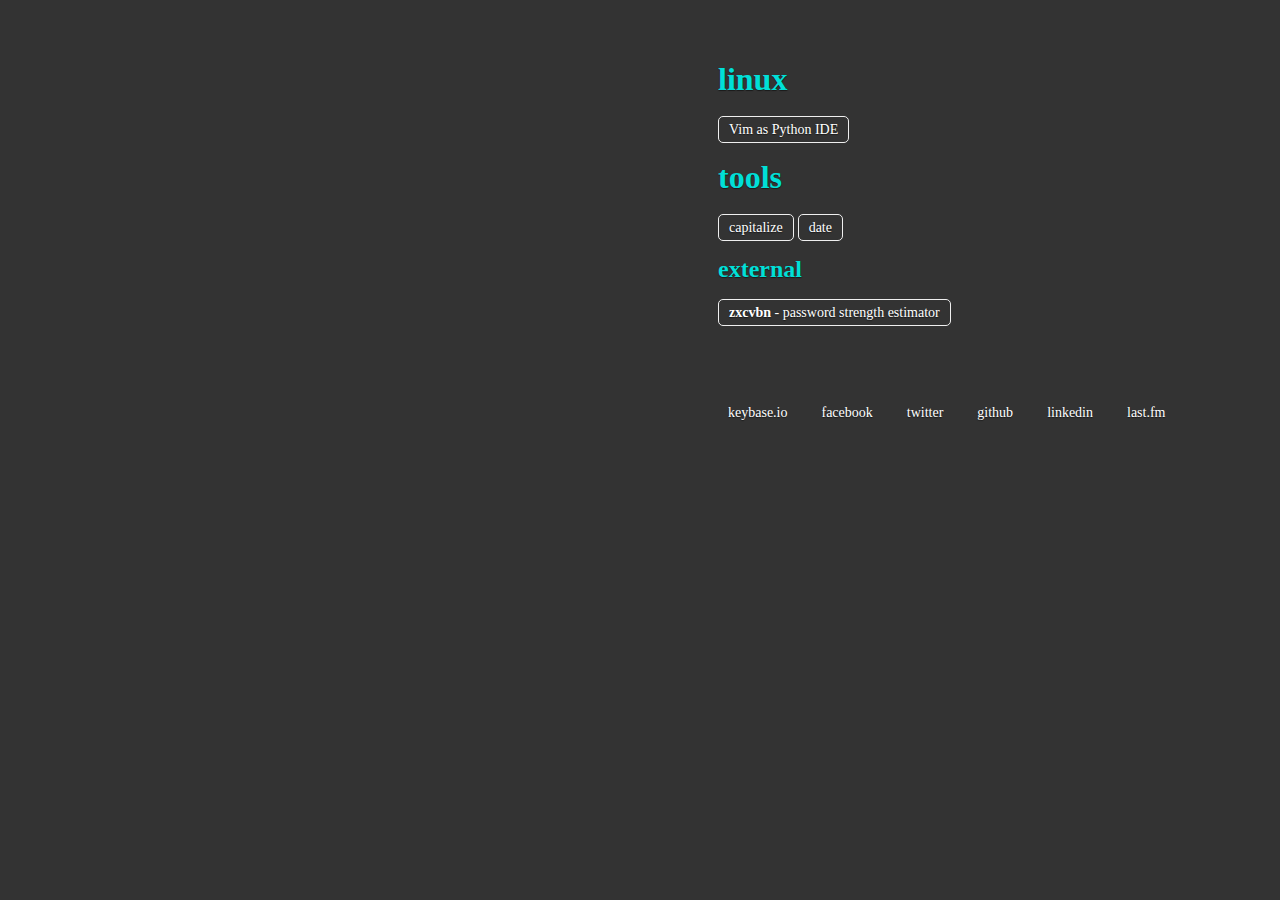
<file: index.html>
<!DOCTYPE html>
<html xmlns="http://www.w3.org/1999/xhtml">
  <head>
    <meta http-equiv="Content-Type" content="text/html; charset=utf-8" />
    <style type="text/css">
      body { background: #333; text-shadow: 0 1px 1px rgba(0,0,0,.5); }

      @-webkit-keyframes greenPulse {
        from { background-color: #749a02; -webkit-box-shadow: 0 0 9px #333; }
        50% { background-color: #91bd09; -webkit-box-shadow: 0 0 18px #91bd09; }
        to { background-color: #749a02; -webkit-box-shadow: 0 0 9px #333; }
      }

      @-webkit-keyframes bluePulse {
        from { background-color: #4d80b3; -webkit-box-shadow: 0 0 9px #333; }
        50% { background-color: #4267b2; -webkit-box-shadow: 0 0 18px #4267b2; }
        to { background-color: #4d80b3; -webkit-box-shadow: 0 0 9px #333; }
      }

      @-webkit-keyframes keyBluePulse {
        from { background-color: #007d9a; -webkit-box-shadow: 0 0 9px #333; }
        50% { background-color: #33a0ff; -webkit-box-shadow: 0 0 18px #33a0ff; }
        to { background-color: #007d9a; -webkit-box-shadow: 0 0 9px #333; }
      }

      @-webkit-keyframes redPulse {
        from { background-color: #bc330d; -webkit-box-shadow: 0 0 9px #333; }
        50% { background-color: #e33100; -webkit-box-shadow: 0 0 18px #e33100; }
        to { background-color: #bc330d; -webkit-box-shadow: 0 0 9px #333; }
      }

      @-webkit-keyframes orangePulse {
        from { background-color: #d45500; -webkit-box-shadow: 0 0 9px #333; }
        50% { background-color: #ff5c00; -webkit-box-shadow: 0 0 18px #ff5c00; }
        to { background-color: #d45500; -webkit-box-shadow: 0 0 9px #333; }
      }

      @-webkit-keyframes cianPulse {
        from { background-color: #01DFD7; -webkit-box-shadow: 0 0 9px #0B3B39; }
        50% { background-color: #00FFFF; -webkit-box-shadow: 0 0 18px #00FFFF; }
        to { background-color: #01DFD7; -webkit-box-shadow: 0 0 9px #0B3B39; }
      }

      @-webkit-keyframes greyPulse {
        from { background-color: #808080; -webkit-box-shadow: 0 0 9px #333;}
        50% { background-color: #909090; -webkit-box-shadow: 0 0 18px #909090; }
        to { background-color: #808080; -webkit-box-shadow: 0 0 9px #333; }
      }

      a.button {
        text-decoration: none;
        color: #FFF;
        -webkit-border-radius: 5px;
        -webkit-animation-duration: 10s;
        -webkit-animation-iteration-count: infinite;
      }

      .tool { border: 1px solid #efefef }
      .tool:hover { background-color: #808080 }

      .large.button { font-size: 14px; padding: 5px 10px }

      .green.button { -webkit-animation-name: greenPulse; }
      .blue.button { -webkit-animation-name: bluePulse; }
      .key-blue.button { -webkit-animation-name: keyBluePulse; }
      .red.button { -webkit-animation-name: redPulse; }
      .orange.button { -webkit-animation-name: orangePulse; }
      .cian.button { -webkit-animation-name: cianPulse; }
      .grey.button { -webkit-animation-name: greyPulse; }

      .wall-of-buttons { position: absolute; top: 50%; left: 60%; margin-left: -50px; margin-top: -50px }
      .wall-of-buttons a.button { display: inline-block; margin: 0 10px 9px 0; }

      .wall-of-tools { position: absolute; top: 10%; left: 60%; margin-left: -50px; margin-top: -50px }
      .wall-of-tools h1, h2 { color: #01DFD7 }
    </style>
  </head>
  <body>
    <div class="wall-of-tools">
      <h1>linux</h1>
      <a class="large tool button" href="/linux/vim_python_ide.html">Vim as Python IDE</a>
      <h1>tools</h1>
      <a class="large tool button" href="/tool/capitalize.html">capitalize</a>
      <a class="large tool button" href="/tool/date.html">date</a>
	  <h2>external</h2>
	  <a class="large tool button" href="https://lowe.github.io/tryzxcvbn/" target="_blank"><strong>zxcvbn</strong> - password strength estimator</a>
    </div>
    <div class="wall-of-buttons">
      <a class="large key-blue button" href="https://keybase.io/reinaldons" target="_blank">keybase.io</a>
      <a class="large blue button" href="http://facebook.com/reinaldo" target="_blank">facebook</a>
      <a class="large green button" href="http://twitter.com/rnsanches" target="_blank">twitter</a>
      <a class="large grey button" href="http://github.com/reinaldons" target="_blank">github</a>
      <a class="large orange button" href="http://linkedin.com/in/reinaldo" target="_blank">linkedin</a>
      <a class="large red button" href="https://last.fm/user/r_linux" target="_blank">last.fm</a>
    </div>
  </body>
</html>
</file>
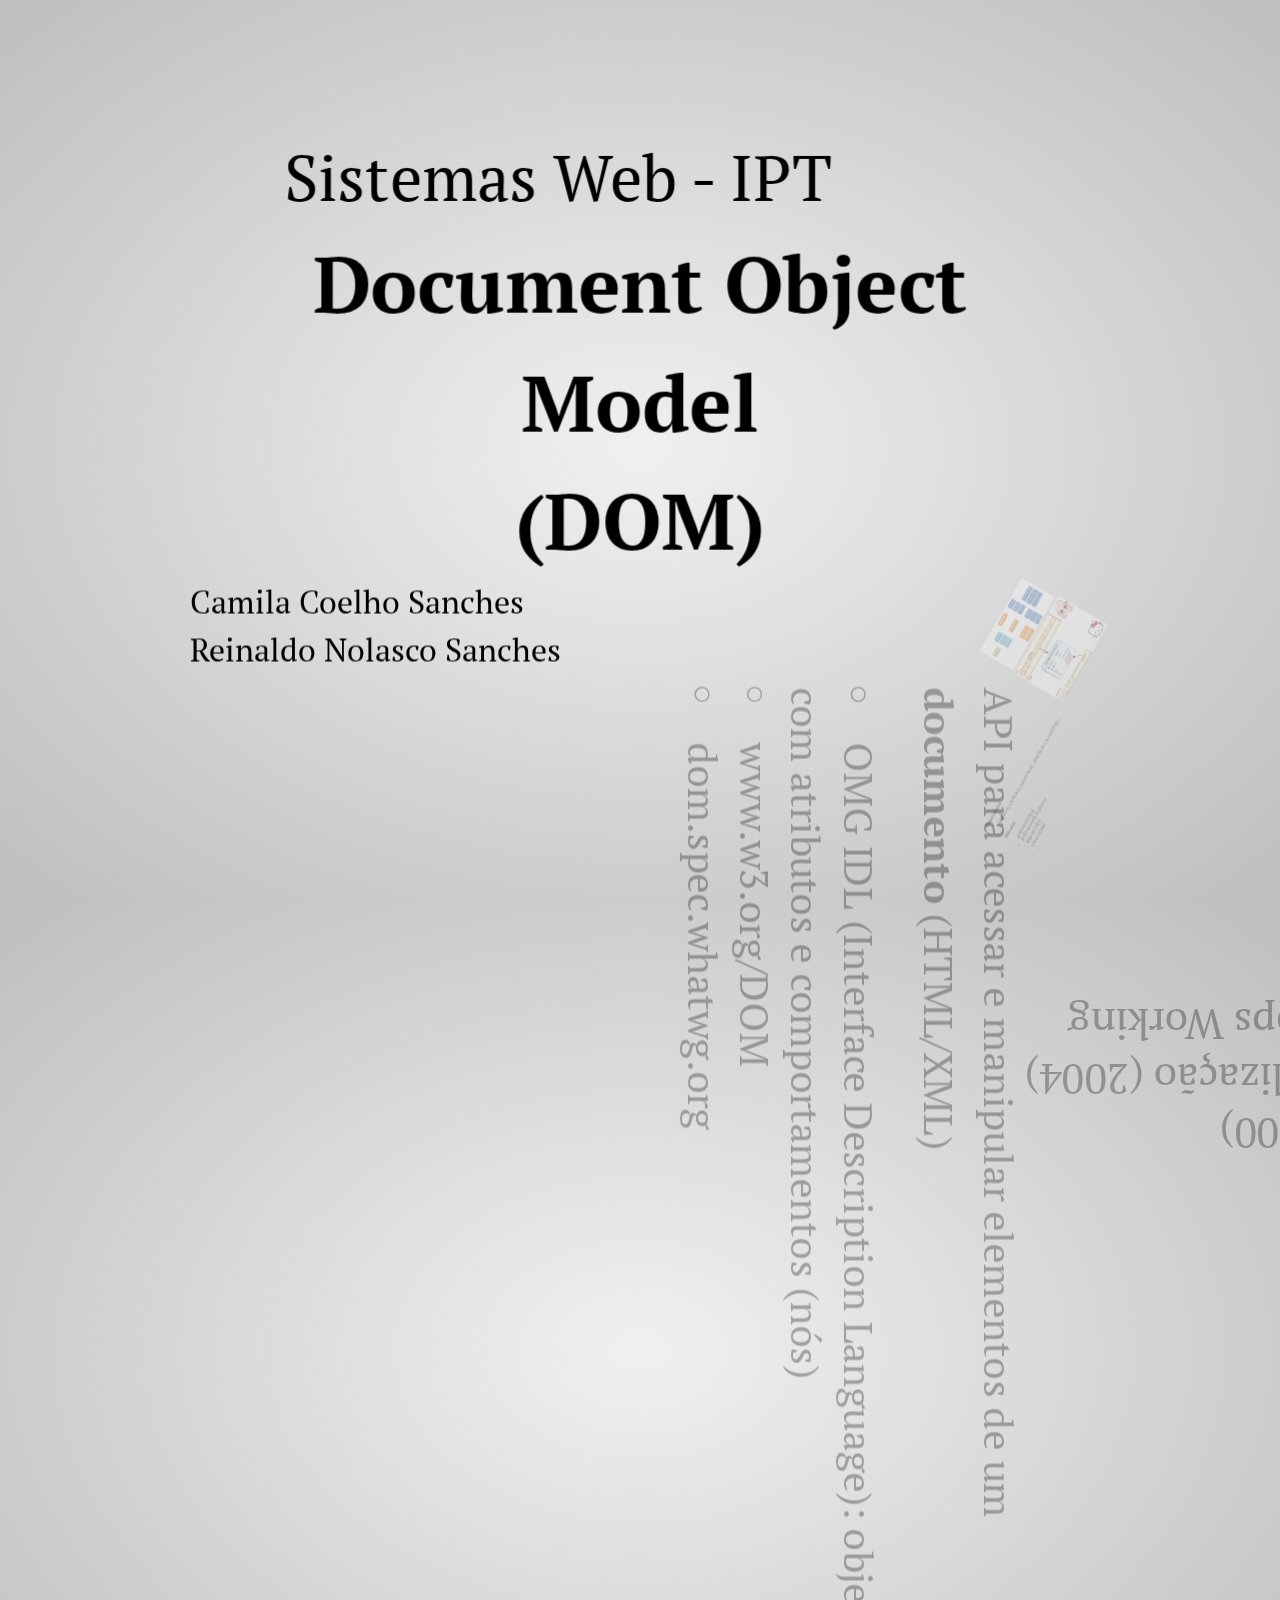
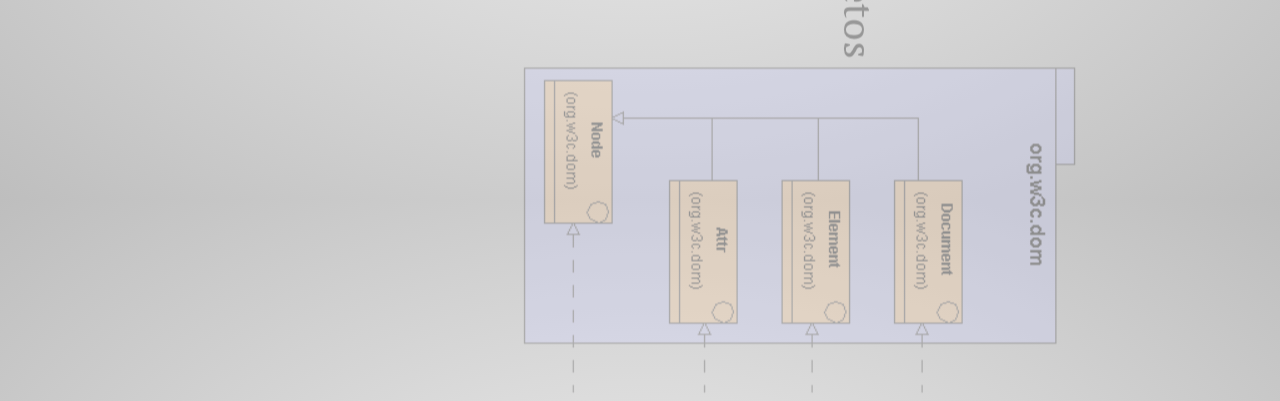
<file: ipt/web/index.html>
<!doctype html>

<html lang="en">
<head>
    <meta charset="utf-8" />
    <meta name="viewport" content="width=1024" />
    <meta name="apple-mobile-web-app-capable" content="yes" />
    <title>DOM</title>
    
    <meta name="description" content="DOM presentation for Web Systems class at IPT." />
    <meta name="author" content="Reinaldo Nolasco Sanches" />

    <link href="http://fonts.googleapis.com/css?family=Open+Sans:regular,semibold,italic,italicsemibold|PT+Sans:400,700,400italic,700italic|PT+Serif:400,700,400italic,700italic" rel="stylesheet" />

    <link href="css/impress-demo.css" rel="stylesheet" />
    
    <link rel="shortcut icon" href="favicon.png" />
    <link rel="apple-touch-icon" href="apple-touch-icon.png" />
</head>

<body class="impress-not-supported">

<div class="fallback-message">
    <p>Your browser <b>doesn't support the features required</b> by impress.js, so you are presented with a simplified version of this presentation.</p>
    <p>For the best experience please use the latest <b>Chrome</b>, <b>Safari</b> or <b>Firefox</b> browser.</p>
</div>

<div id="impress">

    <div id="title" class="step" data-x="0" data-y="0" data-scale="4">
        <span class="try">Sistemas Web -  IPT</span>
        <h1><b>Document Object Model<br />(DOM)</b></h1>
        <span class="footnote">Camila Coelho Sanches<br />Reinaldo Nolasco Sanches</span>
    </div>

    <div id="its" class="step" data-x="850" data-y="3000" data-rotate="90" data-scale="5">
        <p>API para acessar e manipular elementos de um <b>documento</b> (HTML/XML)</p>
        <ul>
            <li>OMG IDL (Interface Description Language): objetos com atributos e comportamentos (nós)</li>
            <li>www.w3.org/DOM</li>
            <li>dom.spec.whatwg.org</li>
        </ul>
        <img src="images/2.png" />
    </div>

    <div id="big" class="step" data-x="3500" data-y="2100" data-rotate="180" data-scale="6">
        <p><strong>Histórico</strong></p>
        <ul>
            <li>Level 0: Netscape/IE 3.0 (1996)</li>
            <li>Level 1: core objects (1998)</li>
            <li>Level 2: eventos, navegação, estilos (2000)</li>
            <li>Level 3: XPath, DTDs (validação), serialização (2004)</li>
            <li>DOM4 (DOM Living Standard): WebApps Working Group (Apple, Mozilla, Opera, Google)</li>
        </ul>
        <img src="images/sgml.png" />
    </div>

    <div id="tiny" class="step" data-x="2825" data-y="2325" data-z="-3000" data-rotate="300" data-scale="1">
        <p><strong>Propriedades</strong></p>
        <ul>
            <li>nodeName, attributes, parentNode, childNodes, innerHTML...</li>
        </ul>
        <br />
        <p><strong>Métodos</strong></p>
        <ul>
            <li>getElementById</li>
            <li>getElementByTagName</li>
            <li>appendChild</li>
            <li>removeChild</li>
            <li>...</li>
        </ul>
    </div>

    <div id="tiny2" class="step" data-x="2825" data-y="1325" data-z="-3000" data-rotate="300" data-scale="1">
        <img src="images/51.png" />
        <img src="images/5.png" />
    </div>

    <div id="ing" class="step" data-x="3500" data-y="-2250" data-rotate="270" data-z="1000" data-scale="5">
        <p><b>Parsing</b></p>
        <br />
        <a href="http://www.w3schools.com/dom/books.xml"><img src="images/transforms.gif" /></a>
        <br /><br />
        <a href="http://www.w3schools.com/dom/tryit.asp?filename=try_dom_parsertest"><img style="-webkit-transform: scale(1.2);" src="images/6.png" /></a>
    </div>

    <div id="imagination" class="step" data-x="6700" data-y="-800" data-scale="6">
        <p><b>Browser support</b></p>
        <img src="images/9.png" />
        <img src="images/8.png" />
    </div>

    <div id="source" class="step" data-x="6300" data-y="2000" data-rotate="20" data-scale="4">
        <p>want to know more?</p>
        <q>Follow the links, Luke!</q>
    </div>

    <div id="its-in-3d" class="step" data-x="6200" data-y="4300" data-z="-100" data-rotate-x="-40" data-rotate-y="10" data-scale="2">
        <p>W3C DOM home page</p>
        <a href="https://www.w3.org/DOM">https://www.w3.org/DOM</a>
        <p>DOM Reference</p>
        <a href="https://developer.mozilla.org/en-US/docs/DOM/DOM_Reference">https://developer.mozilla.org/en-US/docs/DOM/DOM_Reference</a>
        <p>DOM - Living Standard</p>
        <a href="http://dom.spec.whatwg.org/">http://dom.spec.whatwg.org/</a>
    </div>

    <div id="overview" class="step" data-x="3000" data-y="1500" data-scale="10">
    </div>

</div>

<div class="hint">
    <p>Use a spacebar or arrow keys to navigate</p>
</div>
<script>
if ("ontouchstart" in document.documentElement) { 
    document.querySelector(".hint").innerHTML = "<p>Tap on the left or right to navigate</p>";
}
</script>

<script src="js/impress.js"></script>
<script>impress().init();</script>

</body>
</html>
</file>
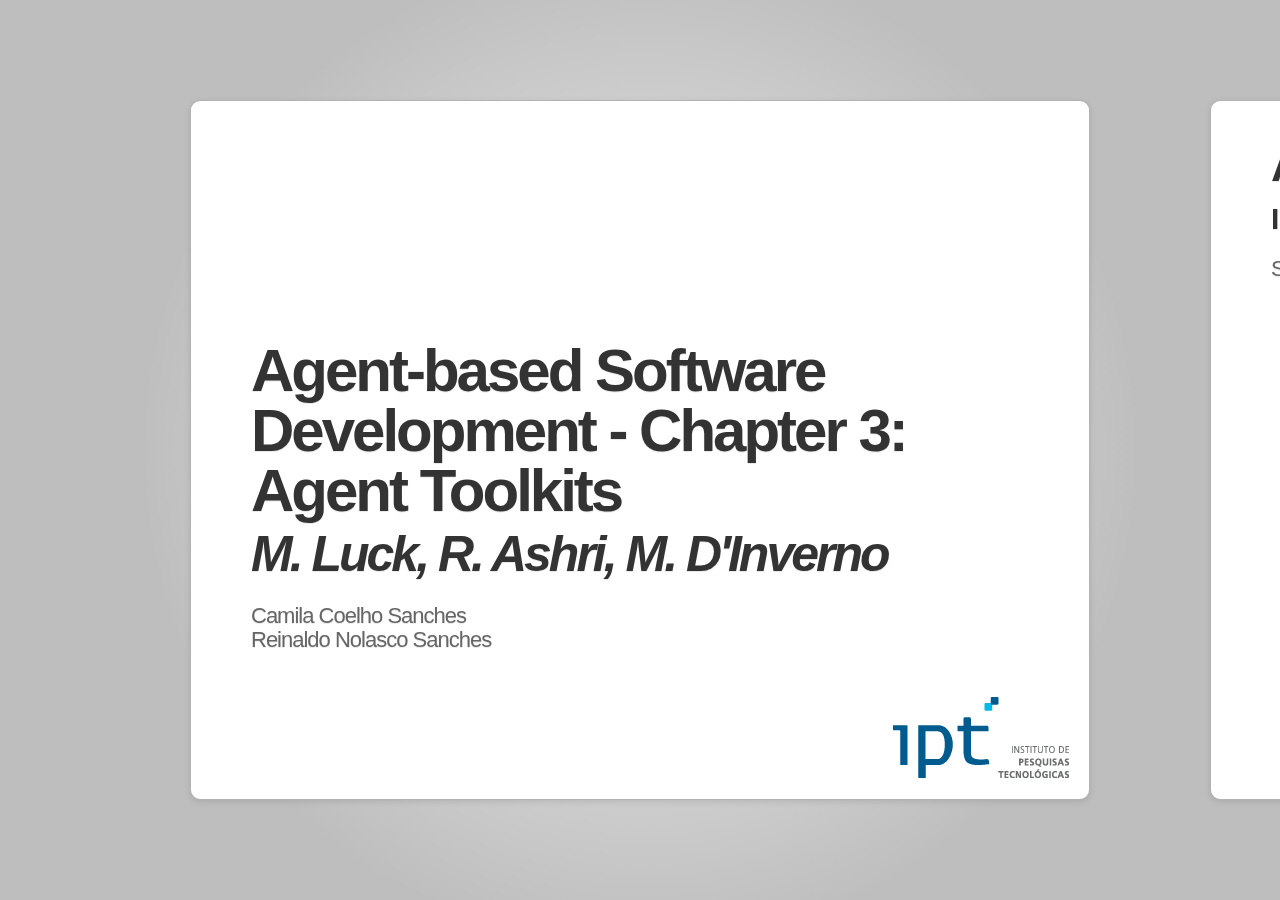
<file: ipt/sbc/absd/index.html>
<!DOCTYPE html>

<!--
  Google HTML5 slide template

  Authors: Luke Mahé (code)
           Marcin Wichary (code and design)

           Dominic Mazzoni (browser compatibility)
           Charles Chen (ChromeVox support)

  URL: http://code.google.com/p/html5slides/
-->

<html>
  <head>
    <title>Seminario SBC</title>

    <meta charset='utf-8'>
    <script src='slides.js'></script>
  </head>

  <body style='display: none'>

    <section class='slides layout-regular template-default'>

      <article>
        <h1>
          Agent-based Software Development - Chapter 3: Agent Toolkits
          <br>
          <small><em>M. Luck, R. Ashri, M. D'Inverno</em></small>
        </h1>
        <p>
          Camila Coelho Sanches
          <br>
          Reinaldo Nolasco Sanches
        </p>
      </article>





      <!-- Agent Toolkits start -->
      <article>
        <h2>
          Agent Toolkits
        </h2>
        <h3>
          Introdução
        </h3>
        <p>São características de sistemas baseados em agentes:</p>
        <ul>
          <li>
            Autonomia: agentes podem iniciar e controlar ações através de papéis pré-definidos. Um agente não somente executa comandos, mas avalia e coopera com outros agentes para executá-los, delegá-los ou rejeitá-los. Agentes podem alterar seu comportamento com base em comportamentos históricos e adaptar-se a alterações no ambiente.
          </li>
          <li>
            Cooperação: agentes compartilham informação e comunicam-se com outros agentes através de linguagens, protocolos e ontologias. A troca de mensagens permite a coordenação de ações com outros agentes.
          </li>
          <ul >
            <li class="orange">
              FIPA (<i>Foundation for Intelligent Physical Agents</i>): padrões para o desenvolvimento de sistemas baseados em agentes.
            </li>
          </ul>
        </ul>
      </article>

      <article>
        <h3>
          Toolkits
        </h3>
          <p>
            Sistemas multi-agentes (<i>MAS</i>) utilizam mecanismos comuns de comunicação, localização (<em>discovery</em>), coordenação (negociação e organização) e segurança.
          </p>
          <p>
            <b>Toolkit</b>: Serviços de infra-estrutura para a construção de agentes, independente do domínio da aplicação, com a separação entre agentes individuais e a arquitetura de suporte. Tipos: APIs, IDEs e plataformas <em>middleware</em>.
          </p>
          <ul>
            <li class="orange">
              <i>Middleware</i>: software reutilizável que reside entre a aplicação e sistemas operacionais, protocolos de rede e hardware. Funciona como uma ponte entre o programa e a infraestrutura de software e hardware de baixo nível responsável por gerenciar a conexão e interoperabilidade entre componentes.
            </li>
          </ul>
          <img src="images/zeus.gif" height="40%" />
          <br><small class="orange"><i>Componentes do Toolkit ZEUS</i></small>
          <!-- tk: "Sistema operacional" de suporte à computação baseada em agentes. -->
      </article>

      <article>
        <h3>
          Seleção de toolkits - Critérios
        </h3>
        <ul>
          <li>
            "Deploy and aid": além de prover a infra-estrutura para o <em>design</em> (arquitetura) e desenvolvimento (implementação), prover ferramentas auxiliares como interfaces gráficas e serviços de monitoramento de agentes.
          </li>
          <p>"Framework genérico" com definição de componentes básicos de um <i>toolkit</i>:</p>
          <ul>
            <li>Separar o desenvolvimento de agentes individuais do ambiente em que os agentes interagem.</li>
            <li>Definir mecanismos de interação (serviços de comunicação e transferência de mensagens), categorizados em:
              <ul>
                <li>Low-level (baixo nível): serviços de infraestrutura, como protocolos de <i>multicasting</i></li>
                <li>High-level (alto nível): serviços operacionais, como ontologias e mecanismos de descoberta e coordenação entre agentes</li>
              </ul>
            </li>
            <li>Serviços de gerenciamento: monitoramento e <i>debugging</i> (GUIs e IDEs)</li>
          </ul>
      </article>


      <article>
        <p>
          <img class='centered' src="images/genericfw.png" style="height: 600px !important">
        </p>
      </article>

      <article>
        <h3>
          ZEUS
        </h3>
        <p>
          Origem: BTExact , 1997. Aplicado a sistema de engenharia de processos e de gerenciamento de informações multimídia. Open-source.
        </p>
        <p>
          Apresenta a solução para os seguintes problemas:
        </p>
        <ul>
          <li>Information Discovery: Métodos para obter informação sobre os demais agentes ("catálogo de agentes").</li>
          <li>Comunicação: Definição de uma linguagem comum para a troca de mensagens.</li>
          <li>Ontologias: Definição de um método comum para a representação das mensagens.</li>
          <li>Coordenação: Mecanismos comuns de coordenação (adicionais, dependem do domínio da aplicação)</li>
          <li>Integração com software legado: Mecanismos de interface entre agentes e programas externos.</li>
        </ul>
        <!--[Nota [British Telecom]] -->
      </article>

      <article>
        <h3>
          ZEUS
        </h3>
        <img src="images/zeusarch.png" height="80%" />
      </article>

      <article>
        <h3>
          ZEUS
        </h3>
        <p>
          Agentes na perspectiva do ZEUS, são: <em>deliberativos</em>: possuem conhecimento explícito sobre seus objetivos e ações; <em>Dirigidos por objetivos</em>: atuam para atingir um objetivo específico; <em>Versáteis</em>: podem executar mais de uma tarefa. Além disso devem basear-se em fatos ("truthful") e operar continuamente, podendo sincronizar com um relógio.
        </p>
        <p>
          ZEUS disponibiliza <em>utility agents</em>, para diferenciar dos <em>task agents</em> (agentes da aplicação), "agentes genéricos" com as seguintes funcionalidades:
        </p>
        <ul>
          <li>
            Discovery: mecanismos de troca de mensagens (<strong>mailbox</strong>, <strong>message handlers</strong>) e bases de dados compartilhados entre agentes: <strong>resource</strong>: info. das interfaces externas e de cada agente, e <strong>acquaintance</strong>: info. sobre os demais agentes.
          </li>
          <li>
            Motor de coordenação e <strong>scheduler</strong>: selecionar objetivos e protocolos disponíveis para a interação entre agentes, planos de execução e temporização conforme objetivo. Além de definir os "peers" (papel de agentes que comunicam-se entre si), permite definir uma estrutura organizacional hierárquica ("superior/subordinate").
          </li>
        </ul>
        <!--[Nota: comps de alto-nivel, "engessa" para permitir a alteracao pelas ferramentas graficas, mas o codigo é aberto e pode ser adaptado]-->
      </article>

      <article>
        <h3>
          ZEUS
        </h3>
        <p>Mecanismos multi-agentes:</p>
        <ul>
          <li>
            Baixo-nivel: troca de mensagens via TCP/IP (ASCII, portavel)
          </li>
          <li>
            Alto-nivel: ANS (<em>agent name server</em>) registra os agentes que irão se comunicar mapeando o nome e a localização lógica na rede, ou requisitam a um "agente facilitador", que possui a lista das interfaces dos agentes registrados.
          </li>
        </ul>
        <p>
          Comunicação: FIPA ACL (Agent Communication Language)  e componente de ontologias para formulação das mensagens.
        </p>
        <p>
          Ferramentas: editor de ontologias (criar ou importar) e de agentes (parâmetros de planos, tarefas, recursos, papéis e protocolos, e configuração de agentes-utilitários).
        </p>
        <p>
          Monitoramento: serviços para verificar a troca de mensagens, progresso das tarefas, estado interno dos agentes e gerar estatísticas.
        </p>

        <!--[Nota:] [impl. do mailbox/msg handler] [geracao de codigo]-->
      </article>


      <article>
        <h3>
          RETSINA
        </h3>
        <p>
          Origem: 1995 (Carnegie Mellon), multiplataforma. RETSINA: <em>reusable environmento for task-structured intelligent network agents</em>.
        </p>
        <p>
          Características dos agentes para operar no RETSINA:
        </p>
        <ul>
          <li>
            Sistemas multiagentes, que interagem via linguagem comum e ontologias.
            <!-- "Black box" com convenções de comunicação. -->
          </li>
          <li>
            Peer-to-peer: ao invés de uma abordagem centralizada de estrutura social, modelos hierárquicos devem imergir a partir de interação entre os pares.
          </li>
        </ul>
        <p>
          Implementação técnica: agentes derivam de <em>BasicAgent</em>: mecanismos de troca de mensagens, descoberta de clientes, módulo de ciclo de vida (inicio/finalização de agentes) e <em>timing</em>.<p> Especializações pré-definidas:</p>
            <div style="font-size: smaller">
              <ul><li> Interface agent: recebe entrada do usuário e apresenta resultados
              <li> Task agent: executa o objetivo, formulando planos coordenados com outros agentes
              <li>Information agent: interage com bases de dados ou páginas web para recuperar informações
              <li>Middle agent: infraestrutura, descobrem os serviços disponíveis entre agentes.
              <ul>
                <li><em>Matchmakers</em>: mapeamento entre agentes e serviços (por exemplo, "brokers")
              </ul>
              </ul>
            </div>

        </ul>
        </article>

        <article>
        <h3>RETSINA</h3>
        <p>Mecanismos multi-agentes: </p>
        <ul>
          <li>Baixo-nivel: protocolo multicast (Simple Service Discovery Protocol) e mecanismos de segurança de autenticação e troca de chaves na comunicação (protocolo SSL).</li>
          <li>Alto-nível: KQML ACL. Componente ANS para registro e lookup de agentes, e dinâmico (multicasts).</li>
        </ul>
        <!--[Ao inserir um agente ele deve informar sua presenca via multicast, e a resposta ocorre via TCP/IP (IP e porta para a comunicacao com o sistema de discovery)]-->
        <!--[Nota: [predecessor do FIPA de acordo com a wikipedia]]-->
        <!--<p>[para manter a separacao entre mecanismos operacionais e de infraestrutura, nao ha suporte a mecanismos de coordenacao ou de organizacao hierarquica, pois sao considerados dependentes de dominio.]</p>-->
        <ul>
          <li>Ferramentas: integra-se ao VisualStudio. Ferramenta para edição KQML e monitoramento (logger service) da transição de estados e atividades (activity visualizer).</li>
        </ul>
      </article>

      <article>
        <h3>
          IMPACT
        </h3>
          <p>
            Proveniente da academia, utilizado em aplicações militares <!-- (logística do exército, simular combates, etc.) -->
          </p>
          <p>
            Garantia de operação "correta" a partir de "checks" de consistência e restrições estritamente parametrizadas. Framework composto por 2 partes:
          </p>
          <ul>
            <li>
              Código: dados e funções que manipulam dados
            </li>
            <li>
              Wrapper: a função de aplicação ("inteligência") dos agentes. Componentes básicos de controle: permissões, restrições, base de ação (descrição e precondição para a execução de ações) que combinados atendem a arquitetura IMPACT. Linguagem própria: "do", "permitted", "forbidden", etc. <i>Metaknowledge</i>: conhecimento de outros agentes.
            </li>
          </ul>
           </article>

            <article>
                    <h3>
          IMPACT
        </h3>
        <p>Mecanismos multi-agentes: </p>
          <ul>
            <li>
              Baixo-nivel: RMI (Java) - "agent roost" (plataforma dedicada de conectividade entre agentes via RMI) e módulos de conexão a serviços externos como servidores Oracle.
            </li>
            <li>
              Alto-nível: Agentes devem ser registrados nos servidores IMPACT via linguagem própria de descrição de serviços. <!-- [MEssage-box e coordenacao ficam a cargo do desenvolvedor.] -->
            </li>
            <li>
              Ferramentas: IDE (ImpactDE) e visualização gráfica dos "roosts" para monitorar o estado interno dos agentes.
            </li>
          </ul>
      </article>


      <article>
        <h3>
          JADE
        </h3>

        <p>
          Origem: Italy Telecom, posteriormente Motorola. Modelo de comunicação FIPA.
        </p>
        <p>
          Disponibiliza um conjunto de APIs para desenvolver e instalar (deploy) agentes:
        </p>
        <div style="font-size: smaller">
          <ul><li>Classe comum de agentes, com mecanismos de controle do ciclo de vida no <i>container</i> JADE (agentes de mesmo domínio, ver figura).
          <li>Fila de mensagens para cada agente,
          <li>APIs para formulacao de mensagens (FIPA ACL)
          <li>Classes de comportamento (<em>behaviors</em>): lista de tarefas de cada agente com metodos para incluir/remover e compor tarefas.
        </ul>
        <img src="images/jade.png" height="200" />
        <div class="source"><p class="orange" style="font-size: 14pt">LEAP: ambiente JADE "lightweight" para dispositivos móveis.</p></div>
        </article>

        <article>
        <h3>
          JADE
        </h3>
        <p>Mecanismos multi-agentes: </p>
        <ul>
          <li>
             Baixo-nivel: plataforma de JADE <i>containers</i>, "catálogo" de agentes. Comunicação interna das plataformas via RMI, e externa via FIPA MTP <small><i>(message transfer protocol)</i></small>.</li>
          </li>
          <li>
            Alto-nível: FIPA ACLs (visto no cap. 5), ontologias customizadas.
          </li>
          <li>
            Ferramentas: UI para controlar o ciclo de vida agentes e para monitorar a troca de mensagens (agente de monitoramento remoto - <i>sniffer e instrospector</i>, por exemplo).
          </li>
          <ul>
            <li class="orange">
              <a href="http://www.youtube.com/watch?v=r4KT8OMkk14">youtu.be/r4KT8OMkk14</a>
            </li>
          </ul>
        </ul>
        <!-- [Nota] usuario envia msg para papel1 solicitando 11 copias para Papel, quye redireciona para impressora com a mensagem sem papel ((0 a 1:00 sniffer agent)) e 4:30-5:30  ex de codigo (qtde de paginas a serem impressas via ACLMessage.Request)  -->
      </article>





      <!-- JACK start -->
      <article>
        <h2>
          JACK
        </h2>
        <h3>
          Origem
        </h3>
        <p>
          Desenvolvido pela Agent Oriented Software Group em Melbourne, Australia. JACK tem sua primeira versão em 1998. Está disponível comercialmente, com licenças especiais para fins de pesquisas. Versão de demonstração está disponível gratuitamente.
        </p>
        <ul>
          <li>
            Agentes no JACK são agentes inteligentes que são baseados na arquitetura BDI
          </li>
          <li>
            JACK Agent Language é um superset da linguagem Java, e introduz novas características semânticas e sintáticas, novas classes base, interfaces e métodos
          </li>
          <li>
            JACK Compiler compila a JACK Agent language para Java puro
          </li>
          <li>
            JACK Agent Kernel é o programa em real-time no qual os agentes JACK operam, e fornece a funcionalidade básica do agente que é definida dentro do JACK Agent Language
          </li>
        </ul>
      </article>

      <article>
        <h2>
          JACK
        </h2>
        <h3>
          Agents
        </h3>
        <ul>
          <li>
            A classe base Agent é o artefato central da JACK Agent language. Com ela os desenvolvedores definem os beliefs, planos, eventos externos e internos e as capacidades
          </li>
          <li>
            A classe Agent deve ser extendida para implementar agentes específicos da aplicação
          </li>
          <li>
            Açoes agendadas dos agentes, incluindo as ações concorrentes, usa o TaskManager
          </li>
          <li>
            A BeliefSet é um banco de dados de beliefs que representa as beliefs através de modelo relacional baseado em tuplas
          </li>
          <li>
            Planos são seqüências de ações que os agentes executam na gravação de um evento. Cada plano no JACK corresponde a um único evento, e vários planos podem ser declarados para lidar com o mesmo evento
          </li>
          <li>
            Capacidades fornece meios para a estruturação de um conjunto de elementos de raciocínio em um conjunto coerente que pode ser conectado a agentes
          </li>
        </ul>
      </article>

      <article>
        <h2>
          JACK
        </h2>
        <h3>
          Multiagent Systems
        </h3>
        <h4>
          Baixo-nivel
        </h4>
        <ul>
          <li>
            UDP over IP, possibilita comunicação peer-to-peer
          </li>
        </ul>
        <h4>
          Alto-nivel
        </h4>
        <ul>
          <li>
            A comunicação entre agentes é manipulado pelo Kernel.
          </li>
          <li>
            JACK fornece suporte para a coordenação entre agentes baseados em Team Oriented Programming. Este mecanismo de coordenação vê um grupo de agentes como um todo e atribui metas para uma equipe de agentes, que coordena a sua actividade para alcançar o objetivo da equipe
          </li>
        </ul>
      </article>

      <article>
        <h2>
          JACK
        </h2>
        <h3>
          Agent-Building Software
        </h3>
        <p>
          JACK fornece um ambiente de desenvolvimento gráfico. A ferramentas de design de alto nível permite que um sistema multi-agente seja projetado definindo os agentes e as relações entre eles em uma notação semelhante à UML.
        </p>
        <br>
        <br>
        <br>
        <h3>
          Management Software
        </h3>
        <p>
          Um aplicativo pode ser monitorado através de um Agent Tracing Controller. Esta ferramenta gráfica permite que um desenvolvedor possa escolher quais os agentes rastrear e fornece uma representação visual dos agentes percorrendo os seus planos.
        </p>
      </article>
      <!-- JACK finish -->





      <!-- LIVING MARKETS start -->
      <article>
        <h2>
          LIVING MARKETS
        </h2>
        <h3>
          Origem
        </h3>
        <p>
          Desenvolvido pela Living Systems AG em Donaueschingen, Alemanhã. A empresa desenvolve soluções baseadas em agente desde 1996 e seu conjunto de ferramentas está sendo usado em uma variedade de configurações, incluindo processos complexos comerciais e logística.
        </p>
        <p>
          O living markets toolkit é dividido em um servidor de agente base que lida com o questões independentes do domínio da aplicação relacionadas com o desenvolvimento baseado em agentes, e soluções específicas para mercados específicos são construídos em cima do servidor de agente.
        </p>
        <p>
          O servidor de agente base é feito em Java e o método de comunicação padrão é RMI (remote method invocation). Suporta também padrões como XML, SSL, HTTP e CORBA.
        </p>
      </article>

      <article>
        <h2>
          LIVING MARKETS
        </h2>
        <h3>
          Agents
        </h3>
        <p>
          De uma forma abstrata, podemos dizer que agentes no living markets são entendidos como proativos, entidades direcionadas a objetivos, capazes de executar ações e perceber o ambiente.
        </p>
        <p>
          São especializados em quatro tipos genéricos:
        </p>
        <ul>
          <li>
            <b>Application agents</b> Agentes específicos de domínio e representam a principal funcionalidade do núcleo do sistema
          </li>
          <li>
            <b>Integration agents</b> Agentes dedicados à integração do sistema com os sistemas existentes fora do ambiente do <em>living markets</em>
          </li>
          <li>
            <b>Interface agents</b> A interação com o sistema é tratada por pessoas através dos agentes de interface
          </li>
          <li>
            <b>System Agents</b> Estes são os agentes que lidam com a gestão do próprio sistema no <em>living markets</em> ralizando tarefas como monitoramento de desempenho e balanceamento de carga
          </li>
        </ul>

      </article>

      <article>
        <h2>
          LIVING MARKETS
        </h2>
        <h3>
          Multiagent Systems
        </h3>
        <h4>
          Baixo-nivel
        </h4>
        <p>
          Os servidores LARS (living agents runtime system) fornecem um canal de comunicação dedicado que permite a comunicação entre os agentes dentro de um único servidor, bem como um roteador de mensagens especial que é capaz de enviar mensagens para outros servidores LARS.
        </p>
        <h4>
          Alto-nivel
        </h4>
        <p>
          O <em>living markets</em> divide os serviços necessários em quatro níveis com base na funcionalidade:
        </p>
        <ul>
          <li>
            Agentes devem ser capazes de procurar parceiros de negócios, por produtos ou serviços
          </li>
          <li>
            Prestadores de serviços e solicitações de serviços devem se combinar
          </li>
          <li>
            A toolkit suporta uma gama de mecanismos de preços dinâmicos que permitem os agentes decidir sobre o preço de provisão do serviço
          </li>
          <li>
            E por último, trata da compensação e liquidação de negócios apoiando liquidações físicas e financeiras
          </li>
        </ul>
      </article>

      <article>
        <h2>
          LIVING MARKETS
        </h2>
        <h3>
          Agent-Building Software
        </h3>
        <p>
          O desenvolvimento de agente é feito por por um ambiente de desenvolvimento gráfico integrado, o living markets Development Suite. Este software permite a programadores de aplicações criar visualmente o <em>agent scenarios</em>, que representa os principais agentes no sistema e o fluxo de comunicação entre eles.
        </p>
        <br>
        <br>
        <br>
        <h3>
          Management Software
        </h3>
        <p>
          A gestão de um sistema de <em>living markets</em> é dividida entre a gestão do dia-a-dia dos sistemas inteiros e uma gestão mais detalhada dos agentes e servidores. Uma interface web-based permite a administração do dia-a-dia da aplicação e um <em>control center</em> que permite o acesso detalhado de cada servidor LARS e os agentes que residem no servidor.
        </p>
      </article>
      <!-- LIVING MARKETS finish -->





      <!-- OTHER TOOLKITS start -->
      <article>
        <h2>
          OTHER TOOLKITS
        </h2>
        <ul>
          <li>
            <b>agentTool</b> desenvolvida em Kansas State University com suporte a metodologia Mutliagent Systems Engineering. Esta metodologia especifica sete etapas a partir da identificação dos objetivos, e em seguida aplica os casos de uso e deriva papéis com base neles. Depois as classes de agentes são criadas, as conversas são construídas e as os agente são montados. Por fim, a implantação do sistema em geral ocorre.
          </li>
          <li>
            <b>Agent Factory</b> foi desenvolvida no laboratorio Practice and Research in Intelligent Systems and Media (PRISM) da Universidade de Dublin. Fornece amplo suporte para o desenvolvimento através de um ambiente gráfico e uma plataforma distribuida que escala de estações de trabalho para PDAs de capacidade limitada. Os agentes são do tipo BDI.
          </li>
          <li>
            <b>BOND</b> é um sistema multi-agent FIPA-compliant desenvolvido pela University of Central Florida. O conceito principal por trás do sistema de infra-estrutura de agente BOND é a visão dos agentes como objetos móveis ativos com algum nível de inteligência. Outra decisão importante no design é permitir a reconfiguração dinâmica de agentes para responder às novas exigências colocadas dinamicamente nas aplicações.
          </li>
        </ul>
      </article>

      <article>
        <h2>
          OTHER TOOLKITS
        </h2>
        <ul>
          <li>
            <b>CoABS</b> (Co-operating Agent Based Systems) é um projeto fundado pelo DARPA (Defense Advanced Research Projects Agency) com o objetivo de contruir uma infra-estrutura que permite a integração de sistemas baseados em agentes desenvolvido com outros toolkits.
          </li>
          <li>
            <b>DECAF</b> (Distributed, Environment-Centred Agent Framework) é uma toolkit desenvolvida na University of Delaware. DECAF foca nas arquiteturas de agentes individuais, em vez de uma infra-estrutura distribuída, embora os serviços básicos de Agente Name Server sejam fornecidos.
          </li>
          <li>
            <b>Open Agent Architecture</b> (OOA) é desenvolvido na Artiﬁcial Intelligence Center of SRI International. A comunicação e coordenação do agente é feita por agentes <em>Facilitator</em> especializados que podem realizar a distribuição de tarefas para outros agentes permitindo a execução de metas complexas, bem como atuar como repositórios de dados globais para os agentes.
          </li>
          <li>
            <b>Sensible Agents</b> é desenvolvida pelo Laboratory of Intelligent Processes and Systems at the University of Texas em Austin. Fornece um ambiente distribuído para o funcionamento do agente e da comunicação. O foco principal é sobre desenvolver agentes que são capazes de ajudar nas decisões em ambiente com recursos limitados.
          </li>
        </ul>
      </article>

      <article>
        <h2>
          OTHER TOOLKITS
        </h2>
        <ul>
          <li>
            <b>SoFAR</b> (Southampton Framework for Agent Research) foi desenvolvido pela The Intelligence, Agents and Mutlimedia Group na Southampton University. O foco da SoFAR está em fornecer uma infra-estrutura confiável que ajuda o agente na comunicação e descoberta no domínio da gestão da informação distribuída.
          </li>
        </ul>
      </article>
      <!-- OTHER TOOLKITS start -->





      <!-- DISCUSSION start -->
      <article>
        <h3>
          Review
        </h3>
        </center><img src="images/review_part_1.jpg" height="520" />
      </article>

      <article>
        <h3>
          Review
        </h3>
        <img src="images/review_part_2.jpg" height="520" />
      </article>
      <!-- DISCUSSION finish -->






      <article>
        <h2>
          LINKS
        </h2>
        <h3>
        </h3>
        <p>
          Comparison of agent-based modeling software - Wikipedia
          <br>
          <a href="http://en.wikipedia.org/wiki/Comparison_of_agent-based_modeling_software">http://en.wikipedia.org/wiki/Comparison_of_agent-based_modeling_software</a>
        </p>
      </article>

      <article>
        <h3>
          Thank you!
        </h3>
        <p>
          Camila Coelho Sanches
          <br>
          Reinaldo Nolasco Sanches
        </p>
      </article>

    </section>

  </body>
</html>
</file>
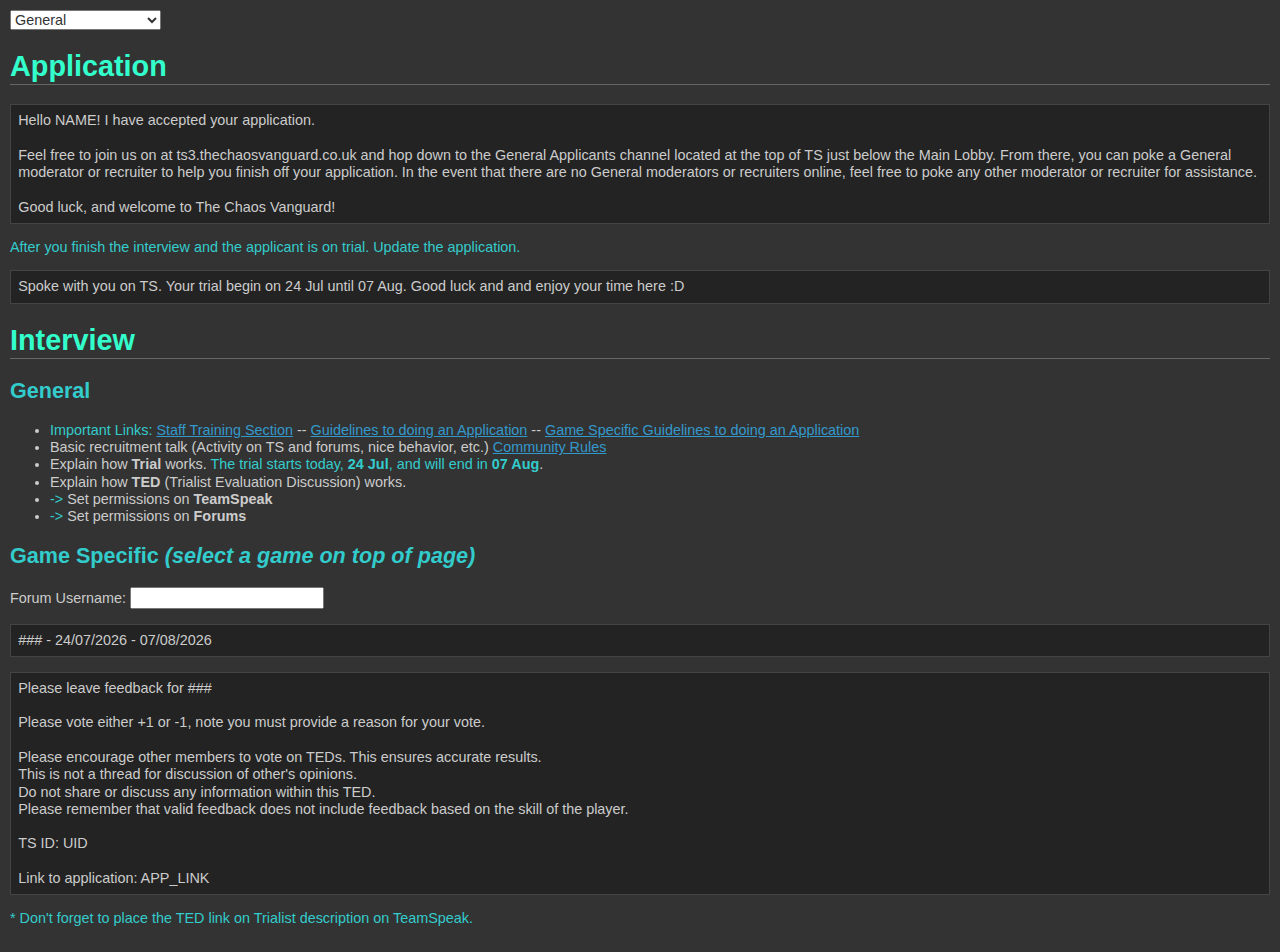
<file: cv/interview.html>
﻿<!doctype html>
<html class="no-js" lang="en">
    <head>
        <meta charset="utf-8">
        <meta http-equiv="X-UA-Compatible" content="IE=edge,chrome=1">
        <title>Chaos Vanguard - HotS Interview</title>
        <meta name="description" content="">
        <meta name="viewport" content="width=device-width, initial-scale=1">

        <link rel="stylesheet" href="css/normalize.min.css">
        <link rel="stylesheet" href="css/main.css">
    </head>
    <body>
        <select onchange="select_section(this)">
            <option id="general">General</option>
            <option id="lol">League of Legends</option>
            <option id="archeage">Archeage</option>
            <option id="h1z1">H1Z1</option>
            <option id="smite">Smite</option>
            <option id="csgo">Counter Strike</option>
            <option id="dota">Dota</option>
            <option id="hots">Heroes of the Storm</option>
            <option id="warframe">Warframe</option>
            <option id="sf">Skyforge</option>
            <option id="tw">Total War</option>
        </select>
        <h1>Application</h1>
        <p id="application_accept" class="block">
            Hello NAME! I have accepted your application.<br>
            <br>
            Feel free to join us on at ts3.thechaosvanguard.co.uk and hop down to the <span name="section_name">General</span> Applicants channel located at the top of TS just below the Main Lobby. From there, you can poke a <span name="section_name">General</span> moderator or recruiter to help you finish off your application. In the event that there are no <span name="section_name">General</span> moderators or recruiters online, feel free to poke any other moderator or recruiter for assistance.<br>
            <br>
            Good luck, and welcome to The Chaos Vanguard!
        </p>
        <p class="alert">After you finish the interview and the applicant is on trial. Update the application.</p>
        <p id="application_response" class="block">Spoke with you on TS. Your trial begin on {start_trial} until {end_trial}. Good luck and and enjoy your time here :D</p>

        <h1>Interview</h1>
        <p>
            <h2>General</h2>
            <ul>
                <li><span class="alert">Important Links:</span>
                  <a href="http://forums.thechaosvanguard.co.uk/forumdisplay.php?57" target="blank">Staff Training Section</a> --
                  <a href="http://forums.thechaosvanguard.co.uk/showthread.php?442" target="blank">Guidelines to doing an Application</a> --
                  <a href="http://forums.thechaosvanguard.co.uk/showthread.php?1563" target="blank">Game Specific Guidelines to doing an Application</a>
                </li>
                <li>Basic recruitment talk (Activity on TS and forums, nice behavior, etc.) <a href="http://thechaosvanguard.co.uk/about-us/community-rules/" target="blank">Community Rules</a></li>
                <li id="general_trial">Explain how <b>Trial</b> works. <span class="alert">The trial starts today, <b>{start_trial}</b>, and will end in <b>{end_trial}</b></span>.</li>
                <li>Explain how <b>TED</b> (Trialist Evaluation Discussion) works.</li>
                <li><span class="alert">-></span> Set permissions on <b>TeamSpeak</b></li>
                <li><span class="alert">-></span> Set permissions on <b>Forums</b></li>
            </ul>
            <h2>Game Specific <i>(select a game on top of page)</i></h2>
            <ul id="gs_general" class="specific_section">
                <li>Nothing special for now</li>
            </ul>
            <ul id="gs_lol" class="specific_section">
                <li>Remember about Summoner's Code</li>
                <li>Chat: [EUW] <span class="alert">TCVCHATROOM&amp;LFG2015</span> - [EUNE / NA] <span class="alert">TCVLOLCHAT&amp;LFG</span></li>
                <li><a href="http://forums.thechaosvanguard.co.uk/showthread.php?5120-Daily-Inhouse-Schedule" target="blank">Daily Inhouse Schedule</a></li>
                <li>TED section: <a href="http://forums.thechaosvanguard.co.uk/forumdisplay.php?14" target="blank">League of Legends TED</a></li>
            </ul>
            <ul id="gs_archeage" class="specific_section">
                <li><h2>ONLY ARCHEAGE STAFF CAN HANDLE THIS APPLICATION!</h2></li>
            </ul>
            <ul id="gs_h1z1" class="specific_section">
                <li>Currently no Steam Group</li>
            </ul>
            <ul id="gs_smite" class="specific_section">
                <li>Invite to Smite Clan</li>
                <li>TED section: <a href="http://forums.thechaosvanguard.co.uk/forumdisplay.php?21" target="blank">Smite TED</a></li>
            </ul>
            <ul id="gs_csgo" class="specific_section">
                <li>Invite to Steam CS:GO group</li>
                <li>TED section: <a href="http://forums.thechaosvanguard.co.uk/forumdisplay.php?11" target="blank">CS:GO TED</a></li>
            </ul>
            <ul id="gs_dota" class="specific_section">
                <li>Invite to Steam Group and the Ingame Guild</li>
                <li>TED section: <a href="http://forums.thechaosvanguard.co.uk/forumdisplay.php?12" target="blank">Dota 2 TED</a></li>
            </ul>
            <ul id="gs_hots" class="specific_section">
                <li>BattleTag as nickname on TS</li>
                <li>Chat: [EU] <span class="alert">/join CV HotS</span> or [NA] <span class="alert">/join CVHOTSNA</span></li>
                <li>TED section: <a href="http://forums.thechaosvanguard.co.uk/forumdisplay.php?133" target="blank">Heroes of the Storm TED</a></li>
            </ul>
            <ul id="gs_warframe" class="specific_section">
                <li>Reply this thread with in-game name: <a href="http://forums.thechaosvanguard.co.uk/showthread.php?6650">Deus Ex Tempus Clans Recruitment Page</a></li>
                <li>CV have members primarily from the alliances <b>Tenno Above All</b> and <b>Deus Ex Tempus</b> (Deus is our primary supporter).</li>
                <li>TED section: <a href="http://forums.thechaosvanguard.co.uk/forumdisplay.php?212" target="blank">Warframe TED</a></li>
            </ul>
            <ul id="gs_sf" class="specific_section">
                <li>EU Pantheon <a href="http://forums.thechaosvanguard.co.uk/showthread.php?t=17262">Member List</a></li>
                <li>NA Pantheon <a href="http://forums.thechaosvanguard.co.uk/showthread.php?t=17880">Member List</a></li>
                <li>Make sure they understand <span class="alert">guild places are limited</span> in Skyforge without upgrades and should they be inactive they maybe kicked from the ingame guild for inactivity but will still remain a member of the clan.</li>
            </ul>
            <ul id="gs_tw" class="specific_section">
                <li>Nothing special for now</li>
            </ul>
        </p>

        <p>Forum Username: <input type="text" id="fname" onchange="change_tag(this, 'forum_name')">
        <span id="input_bnet" class="specific_section">Battle.net Tag: <input type="text" id="bnet" onchange="change_tag(this, 'bnet_tag')">
        Region: <select id="bnet_region" onchange="change_region(this)">
            <option>NA</option>
            <option>EU</option>
        </select></span>
        <span id="input_lol" class="specific_section">
        Region: <select id="lol_region" onchange="change_region(this)">
            <option>EUW</option>
            <option>EUNE</option>
            <option>NA</option>
        </select></span>
        </p>
        <p id="ted_title" class="block"><span name="forum_name">###</span> - {ted_start_trial} - {ted_end_trial}</p>
        <p id="ted_title_lol" class="block specific_section"><span name="forum_name">###</span> - {ted_start_trial} - {ted_end_trial} - <span name="region">EUW</span></p>
        <p id="ted_title_bnet" class="block specific_section"><span name="forum_name">###</span> / <span name="bnet_tag">###</span> - {ted_start_trial} - {ted_end_trial} - <span name="region">NA</span></p>
        <p class="block">
            <span id="ted_nickname">Please leave feedback for <span name="forum_name">###</span></span>
            <span id="ted_nickname_bnet" class="specific_section">Please leave feedback for <span name="forum_name">###</span> (<span name="bnet_tag">###</span>)</span><br>
            <br>
            Please vote either +1 or -1, note you must provide a reason for your vote.<br>
            <br>
            Please encourage other members to vote on TEDs. This ensures accurate results.<br>
            This is not a thread for discussion of other's opinions.<br>
            Do not share or discuss any information within this TED.<br>
            Please remember that valid feedback does not include feedback based on the skill of the player.<br>
            <br>
            TS ID: UID<br>
            <br>
            Link to application: APP_LINK<br>
        </p>

        <p class="alert">* Don't forget to place the TED link on Trialist description on TeamSpeak.</p>

        <script src="js/main.js"></script>
    </body>
</html>
</file>
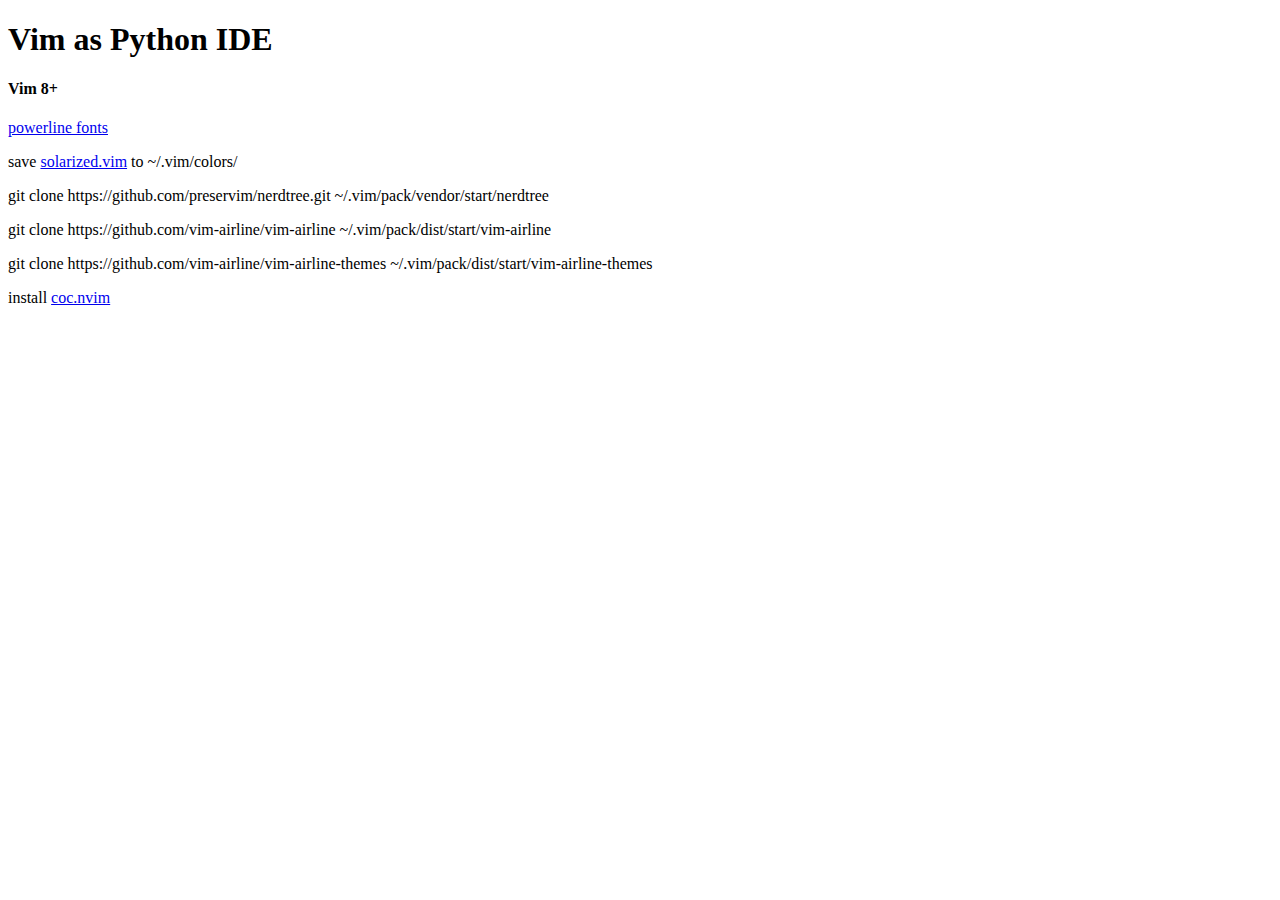
<file: linux/vim_python_ide.html>
<!doctype html>

<html lang="en">
<head>
  <meta charset="utf-8">

  <title>Vim as Python IDE</title>
  <meta name="description" content="Using Vim as Python IDE">
  <meta name="author" content="Reinaldo Nolasco Sanches">
</head>

<body>
  <h1>Vim as Python IDE</h1>
  <h4>Vim 8+</h4>
  <p><a href="https://github.com/powerline/fonts">powerline fonts</a></p>
  <p>save <a href="https://github.com/altercation/vim-colors-solarized/blob/master/colors/solarized.vim">solarized.vim</a> to ~/.vim/colors/</p>
  <p>git clone https://github.com/preservim/nerdtree.git ~/.vim/pack/vendor/start/nerdtree</p>
  <p>git clone https://github.com/vim-airline/vim-airline ~/.vim/pack/dist/start/vim-airline</p>
  <p>git clone https://github.com/vim-airline/vim-airline-themes ~/.vim/pack/dist/start/vim-airline-themes</p>
  <p>install <a href="https://github.com/neoclide/coc.nvim">coc.nvim</a></p>
  <script src="https://gist.github.com/reinaldons/a997ae8a0c4b7d4c9cbd52a90390b171.js"></script>
</body>
</html>
</file>
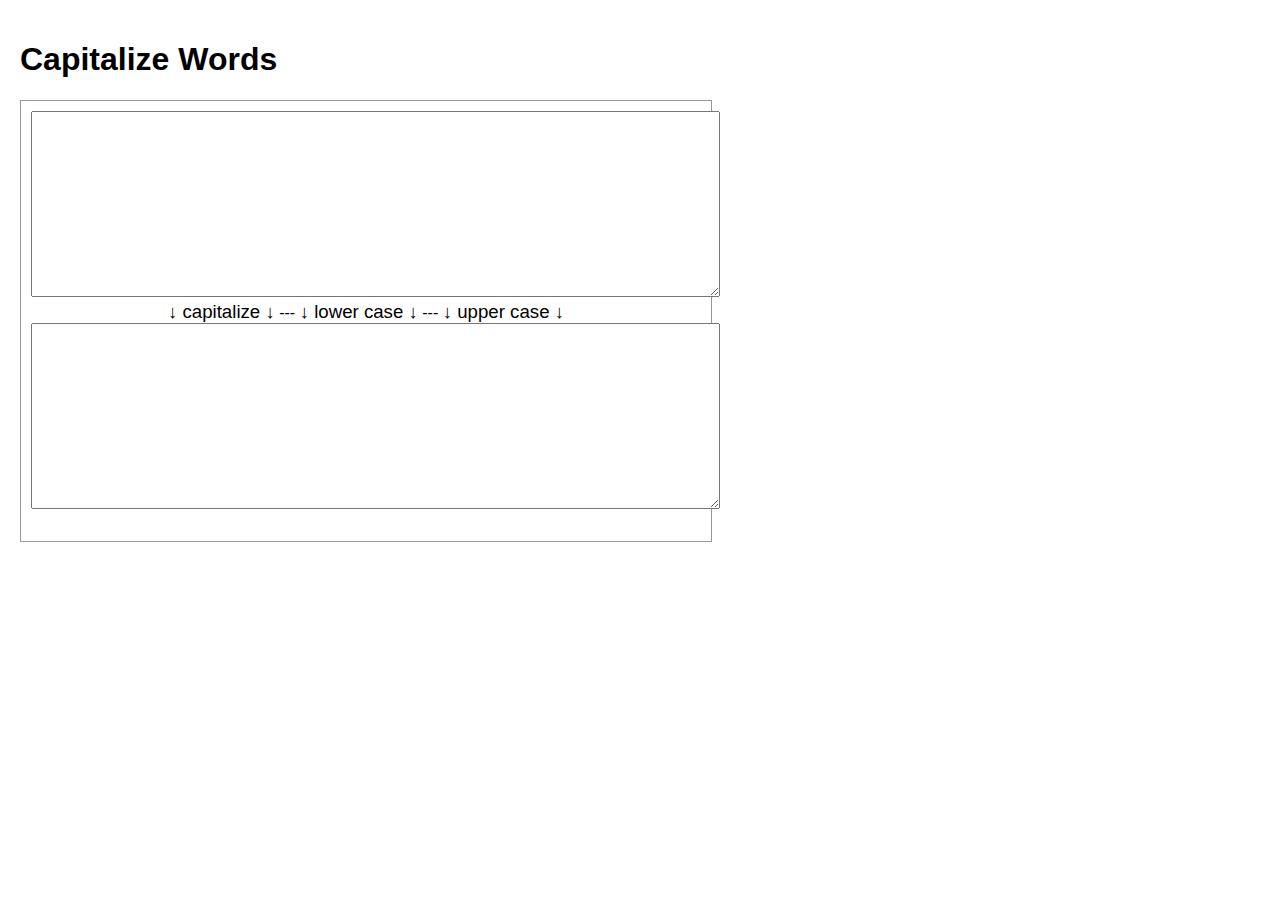
<file: tool/capitalize.html>
<!doctype html>
<html class="no-js" lang="en">
    <head>
        <meta charset="utf-8">
        <meta http-equiv="X-UA-Compatible" content="IE=edge,chrome=1">
        <title>Capitalize Words</title>
        <meta name="description" content="">
        <meta name="viewport" content="width=device-width, initial-scale=1">

        <link rel="stylesheet" href="css/normalize.css">

        <script>
        function boxes() {
          return {original: document.getElementById("original"), new: document.getElementById("new")}
        }

        function capitalize() {
          b = boxes();
          b.new.value = b.original.value.toLowerCase().replace(/(?:^|\s)\S/g, function(a) { return a.toUpperCase(); });
        }

        function to_low() {
          b = boxes();
          b.new.value = b.original.value.toLowerCase();
        }

	function to_upper() {
          b = boxes();
          b.new.value = b.original.value.toUpperCase();
        }
        </script>
    </head>
    <body style="padding: 20px;">
        <h1>Capitalize Words</h1>
        <div style="padding: 10px 10px; text-align: center; border: 1px solid #999; height: 420px; width: 670px">
            <textarea id="original" rows="10" cols="72"></textarea><br>

            <span style="cursor: pointer; font-size: 14pt;" onclick="capitalize()">&darr; capitalize &darr;</span>
            ---
            <span style="cursor: pointer; font-size: 14pt;" onclick="to_low()">&darr; lower case &darr;</span>
            ---
            <span style="cursor: pointer; font-size: 14pt;" onclick="to_upper()">&darr; upper case &darr;</span>

            <br>
            <textarea id="new" rows="10" cols="72"></textarea>
        </div>
    </body>
</html>
</file>
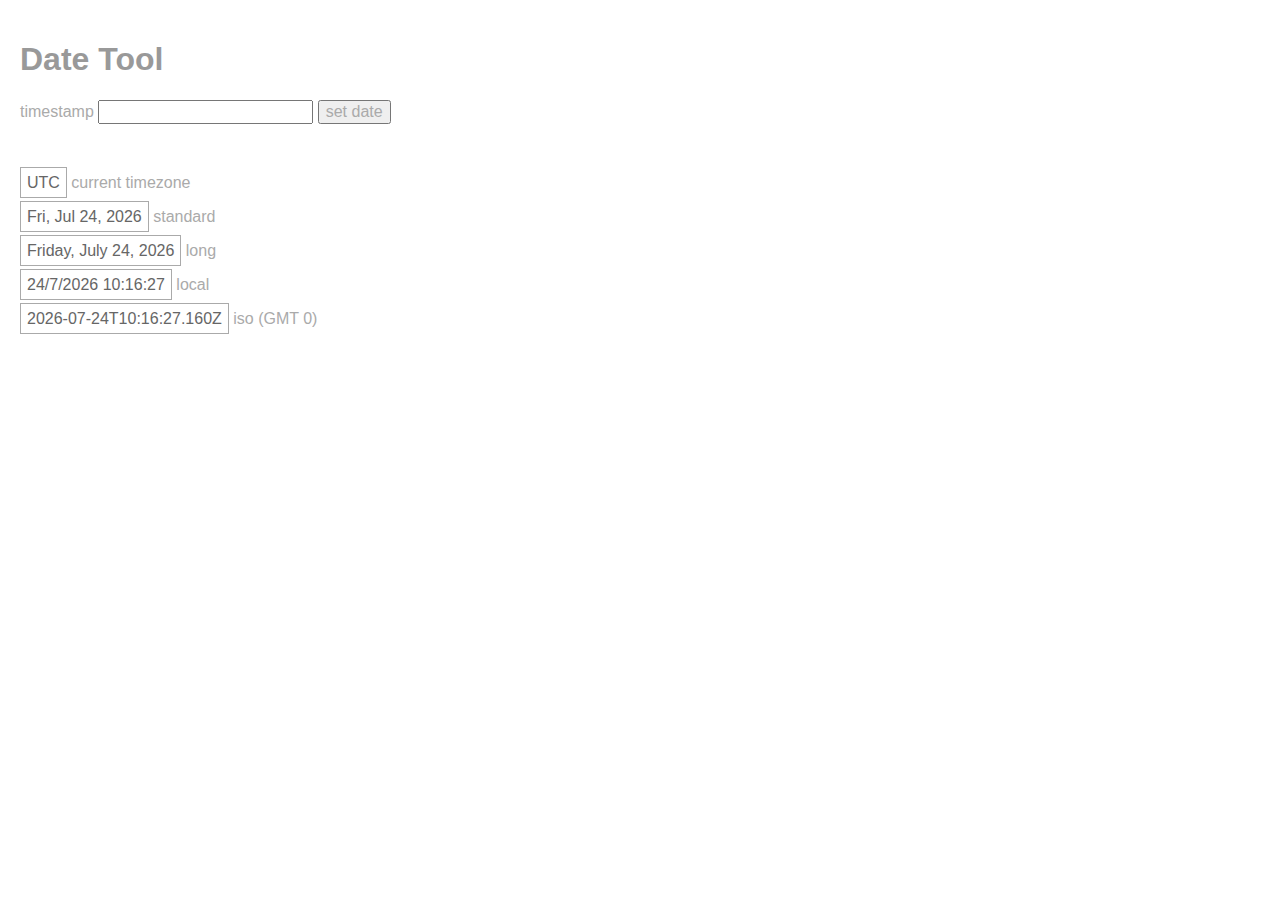
<file: tool/date.html>
<!doctype html>
<html class="no-js" lang="en">
    <head>
        <meta charset="utf-8">
        <meta http-equiv="X-UA-Compatible" content="IE=edge,chrome=1">
        <title>Date Tool</title>
        <meta name="description" content="">
        <meta name="viewport" content="width=device-width, initial-scale=1">

        <script src="js/main.js"></script>
        <link rel="stylesheet" href="css/normalize.css">

        <style>
          h1 { color: #999 }
          span { color: #666; border: 1px solid #aaa; padding: 6px }
          p { color: #aaa }
        </style>

        <script>
        function get_date() {
          timestamp_field = document.getElementById('timestamp');

          date = new Date();

          if (timestamp_field.value) {
            date.setTime(timestamp_field.value * 1000)
          }

          return date;
        }

        function set_date() {
          date = get_date();

          document.getElementById('timezone').innerHTML = date.toLocaleString('en-US', { timeZoneName: 'short' }).split(' ').last();
          document.getElementById('standard').innerHTML = date.toLocaleString('en-US', { weekday: 'short', year: 'numeric', month: 'short', day: 'numeric' });
          document.getElementById('long').innerHTML = date.toLocaleString('en-US', { weekday: 'long', year: 'numeric', month: 'long', day: 'numeric' });
          document.getElementById('local').innerHTML = date.toLocaleString('ca');
          document.getElementById('iso').innerHTML = date.toISOString();
        }
        </script>
    </head>
    <body style="padding: 20px;">
        <h1>Date Tool</h1>
        <p>timestamp <input type="text" id="timestamp"/> <input type="button" value="set date" onclick="set_date()" /></p>
        <br>
        <p><span id="timezone"></span> current timezone</p>
        <p><span id="standard"></span> standard</p>
        <p><span id="long"></span> long</p>
        <p><span id="local"></span> local</p>
        <p><span id="iso"></span> iso (GMT 0)</p>
    </body>

    <script>set_date()</script>
</html>
</file>
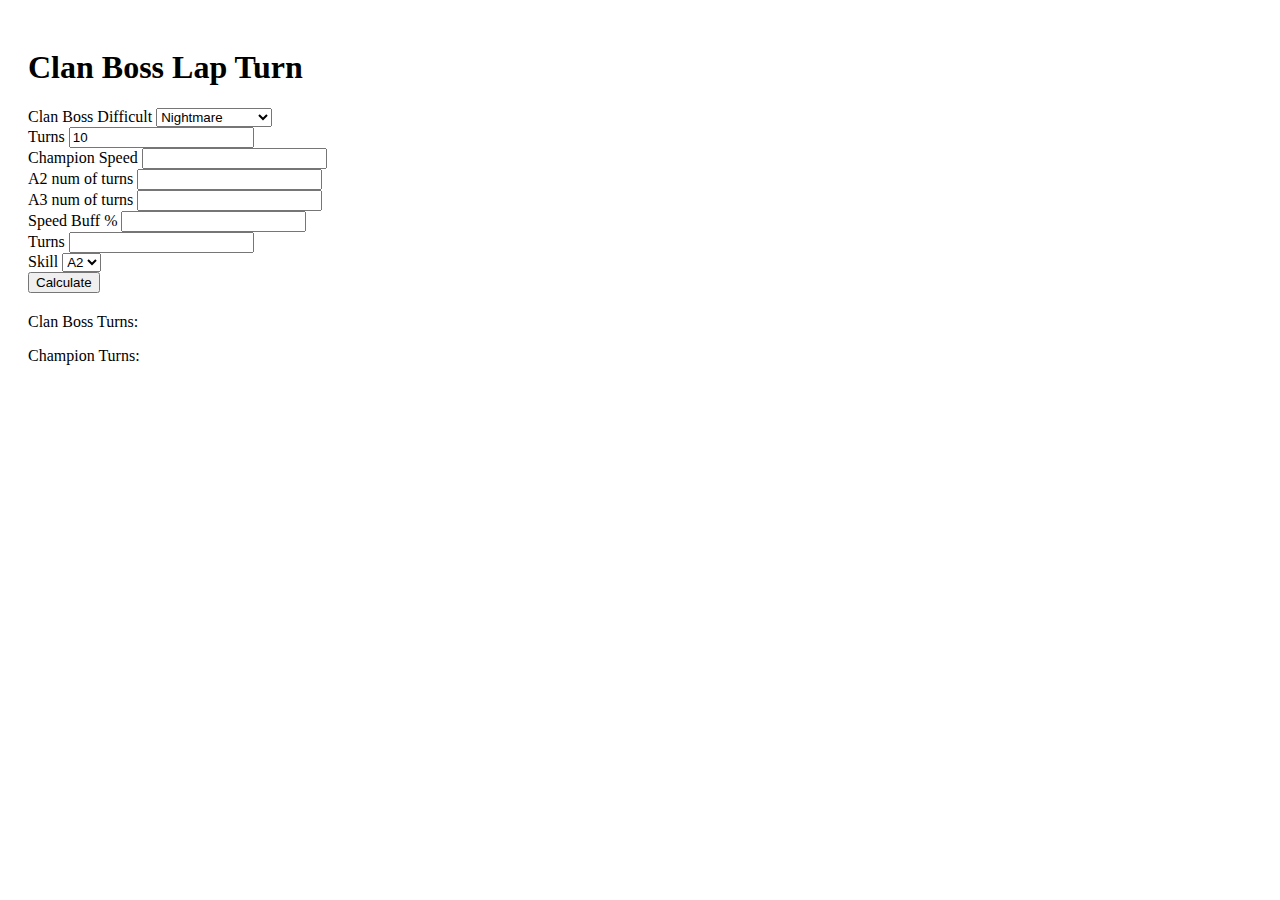
<file: tool/turn_speed.html>
<!doctype html>
<html class="no-js" lang="en">
  <head>
    <meta charset="utf-8">
    <meta http-equiv="X-UA-Compatible" content="IE=edge,chrome=1">
    <title>Clan Boss Lap Turn</title>
    <meta name="description" content="Simple tool to test Raid: Shadow Legends Clan Boss lap turn against champions">
    <meta name="viewport" content="width=device-width, initial-scale=1">

    <link rel="stylesheet" href="https://stackpath.bootstrapcdn.com/bootstrap/4.5.0/css/bootstrap.min.css" integrity="sha384-9aIt2nRpC12Uk9gS9baDl411NQApFmC26EwAOH8WgZl5MYYxFfc+NcPb1dKGj7Sk" crossorigin="anonymous">

  </head>
  <body style="padding: 20px;">
    <h1>Clan Boss Lap Turn</h1>

    <div style="width: 500px">
      <div class="form-row">
        <div class="form-group col-md-6">
          <label for="cb-speed">Clan Boss Difficult</label>
          <select class="form-control" id="cb-speed">
            <option value="130">Easy</option>
            <option value="140">Normal</option>
            <option value="150">Hard</option>
            <option value="160">Brutal</option>
            <option value="170" selected>Nightmare</option>
            <option value="190">Ultra Nightmare</option>
          </select>
        </div>
        <div class="form-group col-md-2">
          <label for="num-turns">Turns</label>
          <input type="text" class="form-control" id="num-turns" value="10">
        </div>
      </div>

      <div class="form-group">
        <label for="champion-speed">Champion Speed</label>
        <input type="text" class="form-control" id="champion-speed" value="">
      </div>

      <div class="form-group">
        <label for="a2-turns">A2 num of turns</label>
        <input type="text" class="form-control" id="a2-turns" value="">
      </div>

      <div class="form-group">
        <label for="a3-turns">A3 num of turns</label>
        <input type="text" class="form-control" id="a3-turns" value="">
      </div>

      <div class="form-row">
        <div class="form-group col-md-5">
          <label for="speed-buff">Speed Buff %</label>
          <input type="text" class="form-control" id="speed-buff" value="">
        </div>
        <div class="form-group col-md-3">
          <label for="speed-buff-turns">Turns</label>
          <input type="text" class="form-control" id="speed-buff-turns" value="">
        </div>
        <div class="form-group col-md-2">
          <label for="speed-buff-skill">Skill</label>
          <select class="form-control" id="speed-buff-skill">
            <option value="2">A2</option>
            <option value="3">A3</option>
          </select>
        </div>
      </div>

      <button type="submit" class="btn btn-primary" id="calc-btn">Calculate</button>
    </div>

    <p style="margin-top: 20px; margin-bottom: 0;">Clan Boss Turns: <span id="cb-turns"></span></p>
    <p style="margin-bottom: 0;">Champion Turns: <span id="champion-turns"></span></p>

    <div class="progress" style="margin-top: 20px; margin-bottom: 0;" id="cb-lap"></div>
    <div class="progress" style="margin-top: 2px; margin-bottom: 0;" id="champion-lap"></div>
  </body>

  <script src="https://code.jquery.com/jquery-3.5.1.slim.min.js" integrity="sha384-DfXdz2htPH0lsSSs5nCTpuj/zy4C+OGpamoFVy38MVBnE+IbbVYUew+OrCXaRkfj" crossorigin="anonymous"></script>
  <script src="https://cdn.jsdelivr.net/npm/popper.js@1.16.0/dist/umd/popper.min.js" integrity="sha384-Q6E9RHvbIyZFJoft+2mJbHaEWldlvI9IOYy5n3zV9zzTtmI3UksdQRVvoxMfooAo" crossorigin="anonymous"></script>
  <script src="https://stackpath.bootstrapcdn.com/bootstrap/4.5.0/js/bootstrap.min.js" integrity="sha384-OgVRvuATP1z7JjHLkuOU7Xw704+h835Lr+6QL9UvYjZE3Ipu6Tp75j7Bh/kR0JKI" crossorigin="anonymous"></script>

  <script type="text/javascript">
    var numOfTurns = $( "#num-turns" ).val();
    var cbSpeed = 0;
    var a3Cooldown = 0;
    var a2Cooldown = 0;
    var speedBuff = 0;
    var speedBuffTurns = 0;
    var speedBuffCooldown = 0;
    var speedBuffSkill = 0;
    var divAttrs = {
      class: "progress-bar",
      role: "progressbar",
      "aria-valuenow": "100",
      "aria-valuemin": "0",
      "aria-valuemax": "1000",
      css: {
        "border-right": "1px solid white",
        width: 100
      }
    };

    function reset() {
      numOfTurns = $( "#num-turns" ).val();
      a3Cooldown = 0;
      a2Cooldown = 0;
    }

    function championProcess() {
      reset();
      speedBuff = $( "#speed-buff" ).val();
      speedBuffTurns = $( "#speed-buff-turns" ).val();
      speedBuffSkill = $( "#speed-buff-skill" ).val();
      createLapTurns( $( "#champion-lap" ), $( "#champion-speed" ).val(), $( "#a2-turns" ).val(), $( "#a3-turns" ).val() );
    }

    function skillTriggered(a2, a3) {
      speedBuffCooldown--;
      if ( a3 > 1 && a3Cooldown < 1 ) {
        a3Cooldown = a3;
        divAttrs.class = "progress-bar bg-danger";
        if ( speedBuff && speedBuffSkill == 3 ) {
          speedBuffCooldown = speedBuffTurns;
        }
      } else if ( a2 > 1 && a2Cooldown < 1 ) {
        a2Cooldown = a2;
        divAttrs.class = "progress-bar bg-warning";
        if ( speedBuff && speedBuffSkill == 2 ) {
          speedBuffCooldown = speedBuffTurns;
        }
      } else {
        divAttrs.class = "progress-bar bg-info";
      }
      a3Cooldown--;
      a2Cooldown--;
    }

    function createLapTurns(bar, speed, a2, a3) {
      var width = ( cbSpeed / speed ) * 100;
      var cbWidth = ( ( cbSpeed / cbSpeed ) * 100 ) * numOfTurns;
      var championNumInterations = cbWidth / width
      var numInterations = Math.floor( championNumInterations );
      var leftover = championNumInterations - Math.floor( championNumInterations );

      $( bar ).empty();
      $( "#cb-turns" ).html( numOfTurns );
      $( "#champion-turns" ).html( championNumInterations.toFixed(2) );

      for ( i = 1; i < numInterations + 1; i++ ) {
        skillTriggered( a2, a3 );

        if ( speedBuff && speedBuffCooldown < speedBuffTurns ) {
          var buffedWidth = width - ( ( speedBuff / 100 ) * width );
          divAttrs["aria-valuenow"] = buffedWidth;
          divAttrs.css.width = buffedWidth;
        } else {
          divAttrs["aria-valuenow"] = width;
          divAttrs.css.width = width;
        }

        var div = $( "<div>", divAttrs );
        $( bar ).append( div );
      }

      // Fill the leftover of bar
      if ( leftover ) {
        skillTriggered( a2, a3 );
        divAttrs.css.width = width * leftover;
        var div = $( "<div>", divAttrs );
        $( bar ).append( div );
      }
    }

    $( document ).ready(function() {
      $( "#cb-speed option:selected" ).each( function() {
        cbSpeed = $( this ).val()
        createLapTurns( $( "#cb-lap" ), cbSpeed, 3, 3 );
      });

      $( "#calc-btn" ).click( function() {
        reset();
        createLapTurns( $( "#cb-lap" ), cbSpeed, 3, 3 );
        championProcess();
      });

      $( "#cb-speed" ).change( function() {
        $( "#cb-speed option:selected" ).each( function() {
          reset();
          cbSpeed = $( this ).val()
          createLapTurns( $( "#cb-lap" ), cbSpeed, 3, 3 );
          championProcess();
        });
      });
    });
  </script>
</html>
</file>
<file: ipt/web/css/impress-demo.css>
/*
    So you like the style of impress.js demo?
    Or maybe you are just curious how it was done?

    You couldn't find a better place to find out!

    Welcome to the stylesheet impress.js demo presentation.

    Please remember that it is not meant to be a part of impress.js and is
    not required by impress.js.
    I expect that anyone creating a presentation for impress.js would create
    their own set of styles.

    But feel free to read through it and learn how to get the most of what
    impress.js provides.

    And let me be your guide.

    Shall we begin?
*/


/*
    We start with a good ol' reset.
    That's the one by Eric Meyer http://meyerweb.com/eric/tools/css/reset/

    You can probably argue if it is needed here, or not, but for sure it
    doesn't do any harm and gives us a fresh start.
*/

html, body, div, span, applet, object, iframe,
h1, h2, h3, h4, h5, h6, p, blockquote, pre,
a, abbr, acronym, address, big, cite, code,
del, dfn, em, img, ins, kbd, q, s, samp,
small, strike, strong, sub, sup, tt, var,
b, u, i, center,
dl, dt, dd, ol, ul, li,
fieldset, form, label, legend,
table, caption, tbody, tfoot, thead, tr, th, td,
article, aside, canvas, details, embed,
figure, figcaption, footer, header, hgroup,
menu, nav, output, ruby, section, summary,
time, mark, audio, video {
    margin: 0;
    padding: 0;
    border: 0;
    font-size: 100%;
    font: inherit;
    vertical-align: baseline;
}

/* HTML5 display-role reset for older browsers */
article, aside, details, figcaption, figure,
footer, header, hgroup, menu, nav, section {
    display: block;
}
body {
    line-height: 1;
}
ol, ul {
    list-style: none;
}
blockquote, q {
    quotes: none;
}
blockquote:before, blockquote:after,
q:before, q:after {
    content: '';
    content: none;
}

table {
    border-collapse: collapse;
    border-spacing: 0;
}

/*
    Now here is when interesting things start to appear.

    We set up <body> styles with default font and nice gradient in the background.
    And yes, there is a lot of repetition there because of -prefixes but we don't
    want to leave anybody behind.
*/
body {
    font-family: 'PT Sans', sans-serif;
    min-height: 740px;

    background: rgb(215, 215, 215);
    background: -webkit-gradient(radial, 50% 50%, 0, 50% 50%, 500, from(rgb(240, 240, 240)), to(rgb(190, 190, 190)));
    background: -webkit-radial-gradient(rgb(240, 240, 240), rgb(190, 190, 190));
    background:    -moz-radial-gradient(rgb(240, 240, 240), rgb(190, 190, 190));
    background:     -ms-radial-gradient(rgb(240, 240, 240), rgb(190, 190, 190));
    background:      -o-radial-gradient(rgb(240, 240, 240), rgb(190, 190, 190));
    background:         radial-gradient(rgb(240, 240, 240), rgb(190, 190, 190));
}

/*
    Now let's bring some text styles back ...
*/
b, strong { font-weight: bold }
i, em { font-style: italic }

/*
    ... and give links a nice look.
*/
a {
    color: inherit;
    text-decoration: none;
    padding: 0 0.1em;
    background: rgba(255,255,255,0.5);
    text-shadow: -1px -1px 2px rgba(100,100,100,0.9);
    border-radius: 0.2em;

    -webkit-transition: 0.5s;
    -moz-transition:    0.5s;
    -ms-transition:     0.5s;
    -o-transition:      0.5s;
    transition:         0.5s;
}

a:hover,
a:focus {
    background: rgba(255,255,255,1);
    text-shadow: -1px -1px 2px rgba(100,100,100,0.5);
}

ul {
    margin-top: 20px;
    list-style: circle inside;
    line-height: 1.3;
}

/*
    Because the main point behind the impress.js demo is to demo impress.js
    we display a fallback message for users with browsers that don't support
    all the features required by it.

    All of the content will be still fully accessible for them, but I want
    them to know that they are missing something - that's what the demo is
    about, isn't it?

    And then we hide the message, when support is detected in the browser.
*/

.fallback-message {
    font-family: sans-serif;
    line-height: 1.3;

    width: 780px;
    padding: 10px 10px 0;
    margin: 20px auto;

    border: 1px solid #E4C652;
    border-radius: 10px;
    background: #EEDC94;
}

.fallback-message p {
    margin-bottom: 10px;
}

.impress-supported .fallback-message {
    display: none;
}

/*
    Now let's style the presentation steps.

    We start with basics to make sure it displays correctly in everywhere ...
*/

.step {
    position: relative;
    width: 900px;
    padding: 40px;
    margin: 20px auto;

    -webkit-box-sizing: border-box;
    -moz-box-sizing:    border-box;
    -ms-box-sizing:     border-box;
    -o-box-sizing:      border-box;
    box-sizing:         border-box;

    font-family: 'PT Serif', georgia, serif;
    font-size: 32px;
    line-height: 1.5;
}

/*
    ... and we enhance the styles for impress.js.

    Basically we remove the margin and make inactive steps a little bit transparent.
*/
.impress-enabled .step {
    margin: 0;
    opacity: 0.3;

    -webkit-transition: opacity 1s;
    -moz-transition:    opacity 1s;
    -ms-transition:     opacity 1s;
    -o-transition:      opacity 1s;
    transition:         opacity 1s;
}

.impress-enabled .step.active { opacity: 1 }

/*
    These 'slide' step styles were heavily inspired by HTML5 Slides:
    http://html5slides.googlecode.com/svn/trunk/styles.css

    ;)

    They cover everything what you see on first three steps of the demo.
*/
.slide {
    display: block;

    width: 900px;
    height: 700px;
    padding: 40px 60px;

    background-color: white;
    border: 1px solid rgba(0, 0, 0, .3);
    border-radius: 10px;
    box-shadow: 0 2px 6px rgba(0, 0, 0, .1);

    color: rgb(102, 102, 102);
    text-shadow: 0 2px 2px rgba(0, 0, 0, .1);

    font-family: 'Open Sans', Arial, sans-serif;
    font-size: 30px;
    line-height: 36px;
    letter-spacing: -1px;
}

.slide q {
    display: block;
    font-size: 50px;
    line-height: 72px;

    margin-top: 100px;
}

.slide q strong {
    white-space: nowrap;
}

/*
    And now we start to style each step separately.

    I agree that this may be not the most efficient, object-oriented and
    scalable way of styling, but most of steps have quite a custom look
    and typography tricks here and there, so they had to be styled separately.

    First is the title step with a big <h1> (no room for padding) and some
    3D positioning along Z axis.
*/

#title {
    padding: 0;
}

#title .try {
    font-size: 64px;
    position: absolute;
    top: -1.5em;
    left: 1.5em;

    -webkit-transform: translateZ(20px);
    -moz-transform:    translateZ(20px);
    -ms-transform:     translateZ(20px);
    -o-transform:      translateZ(20px);
    transform:         translateZ(20px);
}

#title h1 {
    font-size: 78px;
    text-align: center;
    -webkit-transform: translateZ(50px);
    -moz-transform:    translateZ(50px);
    -ms-transform:     translateZ(50px);
    -o-transform:      translateZ(50px);
    transform:         translateZ(50px);
}

#title .footnote {
    font-size: 32px;
}

/*
    Second step is nothing special, just a text with a link, so it doesn't need
    any special styling.

    Let's move to 'big thoughts' with centered text and custom font sizes.
*/
#big {
    width: 800px;
    font-size: 28px;
    line-height: 1;
}

#big b {
    display: block;
    font-size: 250px;
    line-height: 250px;
}

#big img {
    margin-left: 180px;
}

#big .thoughts {
    font-size: 90px;
    line-height: 150px;
}

/*
    'Tiny ideas' just need some tiny styling.
*/
#tiny {
    width: 1024px;
}

#tiny2 {
    width: 1024px;
    text-align: center;
}

/*
    This step has some animated text ...
*/
#ing { width: 600px }

/*
    ... so we define display to `inline-block` to enable transforms and
    transition duration to 0.5s ...
*/
#ing b {
    display: inline-block;
    -webkit-transition: 0.5s;
    -moz-transition:    0.5s;
    -ms-transition:     0.5s;
    -o-transition:      0.5s;
    transition:         0.5s;
}

/*
    ... and we want 'positioning` word to move up a bit when the step gets
    `present` class ...
*/
#ing.present .positioning {
    -webkit-transform: translateY(-10px);
    -moz-transform:    translateY(-10px);
    -ms-transform:     translateY(-10px);
    -o-transform:      translateY(-10px);
    transform:         translateY(-10px);
}

/*
    ... 'rotating' to rotate a quarter of a second later ...
*/
#ing.present .rotating {
    -webkit-transform: rotate(-10deg);
    -moz-transform:    rotate(-10deg);
    -ms-transform:     rotate(-10deg);
    -o-transform:      rotate(-10deg);
    transform:         rotate(-10deg);

    -webkit-transition-delay: 0.25s;
    -moz-transition-delay:    0.25s;
    -ms-transition-delay:     0.25s;
    -o-transition-delay:      0.25s;
    transition-delay:         0.25s;
}

/*
    ... and 'scaling' to scale down after another quarter of a second.
*/
#ing.present .scaling {
    -webkit-transform: scale(0.7);
    -moz-transform:    scale(0.7);
    -ms-transform:     scale(0.7);
    -o-transform:      scale(0.7);
    transform:         scale(0.7);

    -webkit-transition-delay: 0.5s;
    -moz-transition-delay:    0.5s;
    -ms-transition-delay:     0.5s;
    -o-transition-delay:      0.5s;
    transition-delay:         0.5s;
}

/*
    The 'imagination' step is again some boring font-sizing.
*/

#imagination {
    width: 600px;
}

#imagination .imagination {
    font-size: 78px;
}

/*
    There is nothing really special about 'use the source, Luke' step, too,
    except maybe of the Yoda background.

    As you can see below I've 'hard-coded' it in data URL.
    That's not the best way to serve images, but because that's just this one
    I decided it will be OK to have it this way.

    Just make sure you don't blindly copy this approach.
*/
#source {
    width: 700px;
    padding-bottom: 300px;

    /* Yoda Icon :: Pixel Art from Star Wars http://www.pixeljoint.com/pixelart/1423.htm */
    background-image: url([data-uri]);
    background-position: bottom right;
    background-repeat: no-repeat;
}

#source q {
    font-size: 60px;
}

#its img {
    position: absolute;
    top: 0px;
    left: 820px;
}

#its-in-3d {
    width: 1024px;
}

#its-in-3d a {
    font-size: 32px;
}

#its-in-3d p {
    -webkit-transform-style: preserve-3d;
    -moz-transform-style:    preserve-3d; /* Y U need this Firefox?! */
    -ms-transform-style:     preserve-3d;
    -o-transform-style:      preserve-3d;
    transform-style:         preserve-3d;
}

/*
    Below we position each word separately along Z axis and we want it to transition
    to default position in 0.5s when the step gets `present` class.

    Quite a simple idea, but lot's of styles and prefixes.
*/
#its-in-3d span,
#its-in-3d b {
    display: inline-block;
    -webkit-transform: translateZ(40px);
    -moz-transform:    translateZ(40px);
    -ms-transform:     translateZ(40px);
    -o-transform:      translateZ(40px);
     transform:        translateZ(40px);

    -webkit-transition: 0.5s;
    -moz-transition:    0.5s;
    -ms-transition:     0.5s;
    -o-transition:      0.5s;
    transition:         0.5s;
}

#its-in-3d .have {
    -webkit-transform: translateZ(-40px);
    -moz-transform:    translateZ(-40px);
    -ms-transform:     translateZ(-40px);
    -o-transform:      translateZ(-40px);
    transform:         translateZ(-40px);
}

#its-in-3d .you {
    -webkit-transform: translateZ(20px);
    -moz-transform:    translateZ(20px);
    -ms-transform:     translateZ(20px);
    -o-transform:      translateZ(20px);
    transform:         translateZ(20px);
}

#its-in-3d .noticed {
    -webkit-transform: translateZ(-40px);
    -moz-transform:    translateZ(-40px);
    -ms-transform:     translateZ(-40px);
    -o-transform:      translateZ(-40px);
    transform:         translateZ(-40px);
}

#its-in-3d .its {
    -webkit-transform: translateZ(60px);
    -moz-transform:    translateZ(60px);
    -ms-transform:     translateZ(60px);
    -o-transform:      translateZ(60px);
    transform:         translateZ(60px);
}

#its-in-3d .in {
    -webkit-transform: translateZ(-10px);
    -moz-transform:    translateZ(-10px);
    -ms-transform:     translateZ(-10px);
    -o-transform:      translateZ(-10px);
    transform:         translateZ(-10px);
}

#its-in-3d .footnote {
    font-size: 32px;

    -webkit-transform: translateZ(-10px);
    -moz-transform:    translateZ(-10px);
    -ms-transform:     translateZ(-10px);
    -o-transform:      translateZ(-10px);
    transform:         translateZ(-10px);
}

#its-in-3d.present span,
#its-in-3d.present b {
    -webkit-transform: translateZ(0px);
    -moz-transform:    translateZ(0px);
    -ms-transform:     translateZ(0px);
    -o-transform:      translateZ(0px);
    transform:         translateZ(0px);
}

/*
    The last step is an overview.
    There is no content in it, so we make sure it's not visible because we want
    to be able to click on other steps.

*/
#overview { display: none }

/*
    We also make other steps visible and give them a pointer cursor using the
    `impress-on-` class.
*/
.impress-on-overview .step {
    opacity: 1;
    cursor: pointer;
}


/*
    Now, when we have all the steps styled let's give users a hint how to navigate
    around the presentation.

    The best way to do this would be to use JavaScript, show a delayed hint for a
    first time users, then hide it and store a status in cookie or localStorage...

    But I wanted to have some CSS fun and avoid additional scripting...

    Let me explain it first, so maybe the transition magic will be more readable
    when you read the code.

    First of all I wanted the hint to appear only when user is idle for a while.
    You can't detect the 'idle' state in CSS, but I delayed a appearing of the
    hint by 5s using transition-delay.

    You also can't detect in CSS if the user is a first-time visitor, so I had to
    make an assumption that I'll only show the hint on the first step. And when
    the step is changed hide the hint, because I can assume that user already
    knows how to navigate.

    To summarize it - hint is shown when the user is on the first step for longer
    than 5 seconds.

    The other problem I had was caused by the fact that I wanted the hint to fade
    in and out. It can be easily achieved by transitioning the opacity property.
    But that also meant that the hint was always on the screen, even if totally
    transparent. It covered part of the screen and you couldn't correctly clicked
    through it.
    Unfortunately you cannot transition between display `block` and `none` in pure
    CSS, so I needed a way to not only fade out the hint but also move it out of
    the screen.

    I solved this problem by positioning the hint below the bottom of the screen
    with CSS transform and moving it up to show it. But I also didn't want this move
    to be visible. I wanted the hint only to fade in and out visually, so I delayed
    the fade in transition, so it starts when the hint is already in its correct
    position on the screen.

    I know, it sounds complicated ... maybe it would be easier with the code?
*/

.hint {
    /*
        We hide the hint until presentation is started and from browsers not supporting
        impress.js, as they will have a linear scrollable view ...
    */
    display: none;

    /*
        ... and give it some fixed position and nice styles.
    */
    position: fixed;
    left: 0;
    right: 0;
    bottom: 200px;

    background: rgba(0,0,0,0.5);
    color: #EEE;
    text-align: center;

    font-size: 50px;
    padding: 20px;

    z-index: 100;

    /*
        By default we don't want the hint to be visible, so we make it transparent ...
    */
    opacity: 0;

    /*
        ... and position it below the bottom of the screen (relative to it's fixed position)
    */
    -webkit-transform: translateY(400px);
    -moz-transform:    translateY(400px);
    -ms-transform:     translateY(400px);
    -o-transform:      translateY(400px);
    transform:         translateY(400px);

    /*
        Now let's imagine that the hint is visible and we want to fade it out and move out
        of the screen.

        So we define the transition on the opacity property with 1s duration and another
        transition on transform property delayed by 1s so it will happen after the fade out
        on opacity finished.

        This way user will not see the hint moving down.
    */
    -webkit-transition: opacity 1s, -webkit-transform 0.5s 1s;
    -moz-transition:    opacity 1s,    -moz-transform 0.5s 1s;
    -ms-transition:     opacity 1s,     -ms-transform 0.5s 1s;
    -o-transition:      opacity 1s,      -o-transform 0.5s 1s;
    transition:         opacity 1s,         transform 0.5s 1s;
}

/*
    Now we 'enable' the hint when presentation is initialized ...
*/
.impress-enabled .hint { display: block }

/*
    ... and we will show it when the first step (with id 'bored') is active.
*/
.impress-on-bored .hint {
    /*
        We remove the transparency and position the hint in its default fixed
        position.
    */
    opacity: 1;

    -webkit-transform: translateY(0px);
    -moz-transform:    translateY(0px);
    -ms-transform:     translateY(0px);
    -o-transform:      translateY(0px);
    transform:         translateY(0px);

    /*
        Now for fade in transition we have the oposite situation from the one
        above.

        First after 4.5s delay we animate the transform property to move the hint
        into its correct position and after that we fade it in with opacity
        transition.
    */
    -webkit-transition: opacity 1s 5s, -webkit-transform 0.5s 4.5s;
    -moz-transition:    opacity 1s 5s,    -moz-transform 0.5s 4.5s;
    -ms-transition:     opacity 1s 5s,     -ms-transform 0.5s 4.5s;
    -o-transition:      opacity 1s 5s,      -o-transform 0.5s 4.5s;
    transition:         opacity 1s 5s,         transform 0.5s 4.5s;
}

/*
    And as the last thing there is a workaround for quite strange bug.
    It happens a lot in Chrome. I don't remember if I've seen it in Firefox.

    Sometimes the element positioned in 3D (especially when it's moved back
    along Z axis) is not clickable, because it falls 'behind' the <body>
    element.

    To prevent this, I decided to make <body> non clickable by setting
    pointer-events property to `none` value.
    Value if this property is inherited, so to make everything else clickable
    I bring it back on the #impress element.

    If you want to know more about `pointer-events` here are some docs:
    https://developer.mozilla.org/en/CSS/pointer-events

    There is one very important thing to notice about this workaround - it makes
    everything 'unclickable' except what's in #impress element.

    So use it wisely ... or don't use at all.
*/
.impress-enabled          { pointer-events: none }
.impress-enabled #impress { pointer-events: auto }

/*
    There is one funny thing I just realized.

    Thanks to this workaround above everything except #impress element is invisible
    for click events. That means that the hint element is also not clickable.
    So basically all of this transforms and delayed transitions trickery was probably
    not needed at all...

    But it was fun to learn about it, wasn't it?
*/

/*
    That's all I have for you in this file.
    Thanks for reading. I hope you enjoyed it at least as much as I enjoyed writing it
    for you.
*/
</file>
<file: cv/css/main.css>
/*! HTML5 Boilerplate v5.0 | MIT License | http://h5bp.com/ */

html {
    background-color: #333333;
    color: #ccc;
    font-size: 0.9em;
    line-height: 1.2;
    margin: 10px;
}

::-moz-selection {
    background: #b3d4fc;
    text-shadow: none;
}

::selection {
    background: #b3d4fc;
    text-shadow: none;
}

.alert {
  color: #33CCCC;
}

a,
a:visited {
    color: #3399CC;
}

hr {
    display: block;
    height: 1px;
    border: 0;
    border-top: 1px solid #ccc;
    margin: 1em 0;
    padding: 0;
}

audio,
canvas,
iframe,
img,
svg,
video {
    vertical-align: middle;
}

fieldset {
    border: 0;
    margin: 0;
    padding: 0;
}

textarea {
    resize: vertical;
}

.browserupgrade {
    margin: 0.2em 0;
    background: #ccc;
    color: #000;
    padding: 0.2em 0;
}

.block {
    background-color: #232323;
    border: 1px solid #444;
    padding: 0.5em;
}

input, select {
    color: #333;
}

h1 {
    border-bottom: 1px solid #666;
    color: #33FFCC;
}

h2 {
    color: #33CCCC;
}


/* ==========================================================================
   Media Queries
   ========================================================================== */

@media only screen and (min-width: 35em) {

}

@media print,
       (-o-min-device-pixel-ratio: 5/4),
       (-webkit-min-device-pixel-ratio: 1.25),
       (min-resolution: 120dpi) {

}

/* ==========================================================================
   Helper classes
   ========================================================================== */

.hidden {
    display: none !important;
    visibility: hidden;
}

.visuallyhidden {
    border: 0;
    clip: rect(0 0 0 0);
    height: 1px;
    margin: -1px;
    overflow: hidden;
    padding: 0;
    position: absolute;
    width: 1px;
}

.visuallyhidden.focusable:active,
.visuallyhidden.focusable:focus {
    clip: auto;
    height: auto;
    margin: 0;
    overflow: visible;
    position: static;
    width: auto;
}

.invisible {
    visibility: hidden;
}

.clearfix:before,
.clearfix:after {
    content: " ";
    display: table;
}

.clearfix:after {
    clear: both;
}

.clearfix {
    *zoom: 1;
}

/* ==========================================================================
   Print styles
   ========================================================================== */

@media print {
    *,
    *:before,
    *:after {
        background: transparent !important;
        color: #000 !important;
        box-shadow: none !important;
        text-shadow: none !important;
    }

    a,
    a:visited {
        text-decoration: underline;
    }

    a[href]:after {
        content: " (" attr(href) ")";
    }

    abbr[title]:after {
        content: " (" attr(title) ")";
    }

    a[href^="#"]:after,
    a[href^="javascript:"]:after {
        content: "";
    }

    pre,
    blockquote {
        border: 1px solid #999;
        page-break-inside: avoid;
    }

    thead {
        display: table-header-group;
    }

    tr,
    img {
        page-break-inside: avoid;
    }

    img {
        max-width: 100% !important;
    }

    p,
    h2,
    h3 {
        orphans: 3;
        widows: 3;
    }

    h2,
    h3 {
        page-break-after: avoid;
    }
}
</file>
